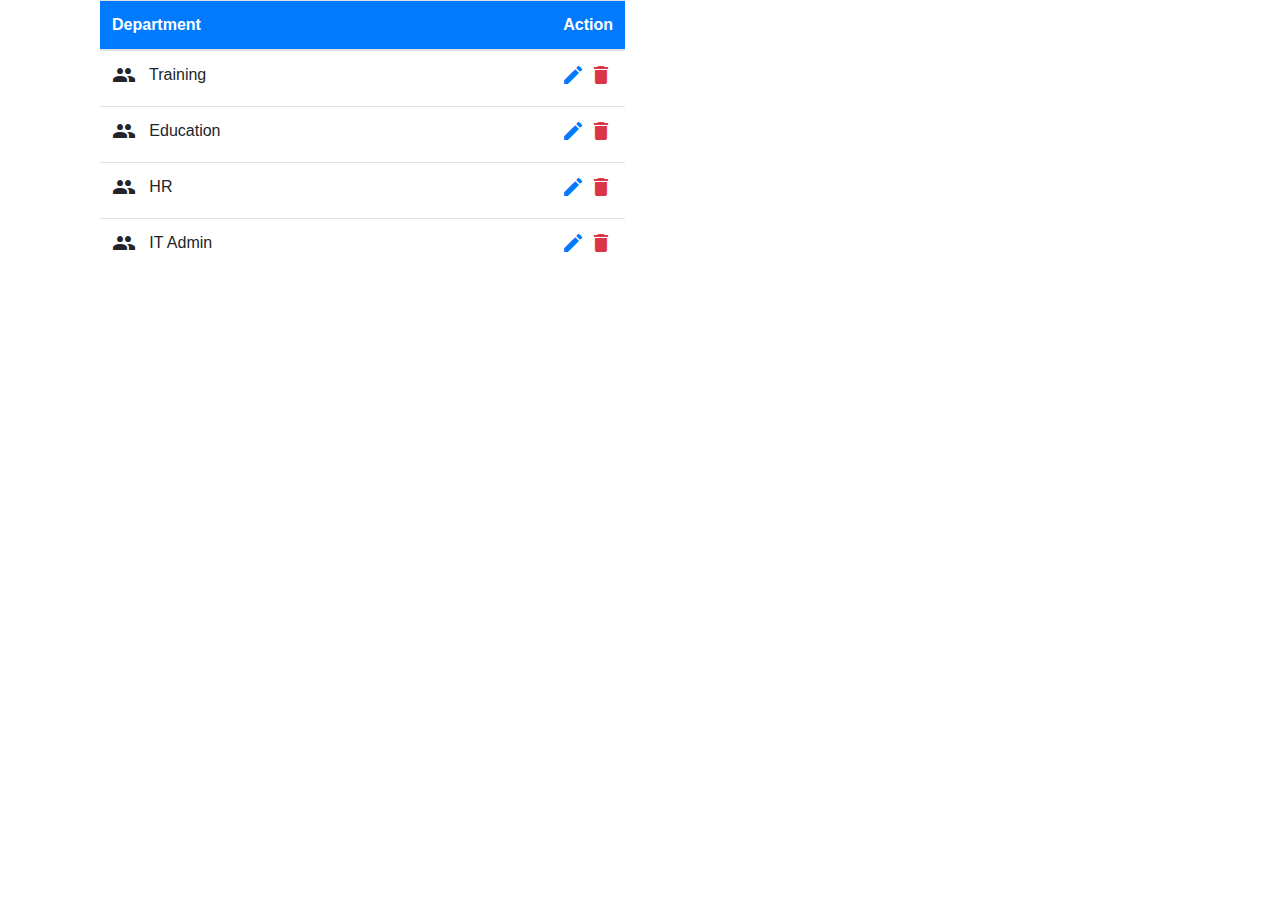
<file: cher/index.html>
<!DOCTYPE html>
<html lang="en">
<head>
    <meta charset="UTF-8">
    <meta name="viewport" content="width=device-width, initial-scale=1.0">
    <title>Test</title>
    <link rel="stylesheet" href="https://maxcdn.bootstrapcdn.com/bootstrap/4.5.0/css/bootstrap.min.css">
    <link rel="stylesheet" href="https://fonts.googleapis.com/icon?family=Material+Icons">
</head>
<body>
    <div class="container">
        <div class="col-3"></div>
        <div class="col-6">
            <table class="table">
                <thead class="bg-primary text-white">
                    <tr>
                        <th>Department</th>
                        <th class="text-right">Action</th>
                    </tr>
                </thead>
                <tbody>
                    <tr>
                        <td><i class="material-icons float-left">people</i> &nbsp;&nbsp; Training </td>
                        <td class="text-right">
                            <a href="" data-toggle="tooltip" title="Update Department!" data-placement="left"><i class="material-icons ">edit</i></a>
                            <a href="" data-toggle="tooltip" title="Delete Department!" data-placement="right"><i class="material-icons text-danger">delete</i></a>
                        </td>
                    </tr>
                    <tr>
                        <td><i class="material-icons float-left">people</i> &nbsp;&nbsp; Education </td>
                        <td class="text-right">
                            <a href="" data-toggle="tooltip" title="Update Department!" data-placement="left"><i class="material-icons ">edit</i></a>
                            <a href="" data-toggle="tooltip" title="Delete Department!" data-placement="right"><i class="material-icons text-danger" >delete</i></a>
                        </td>
                    </tr>
                    <tr>
                        <td><i class="material-icons float-left">people</i> &nbsp;&nbsp; HR  </td>
                        <td class="text-right">
                            <a href="" data-toggle="tooltip" title="Update Department!" data-placement="left"><i class="material-icons ">edit</i></a>
                            <a href="" data-toggle="tooltip" title="Delete Department!" data-placement="right"><i class="material-icons text-danger">delete</i></a>
                        </td>
                    </tr>
                    <tr>
                        <td><i class="material-icons float-left">people</i> &nbsp;&nbsp; IT Admin </td>
                        <td class="text-right">
                            <a href="" data-toggle="tooltip" title="Update Department!" data-placement="left"><i class="material-icons ">edit</i></a>
                            <a href="" data-toggle="tooltip" title="Delete Department!" data-placement="right"><i class="material-icons text-danger">delete</i></a>
                        </td>
                    </tr>
                </tbody>
            </table>

        </div>
        <div class="col-3"></div>
    </div>
</body>
</html>
<!-- jQuery library -->
<script src="https://ajax.googleapis.com/ajax/libs/jquery/3.5.1/jquery.min.js"></script>

<!-- Popper JS -->
<script src="https://cdnjs.cloudflare.com/ajax/libs/popper.js/1.16.0/umd/popper.min.js"></script>

<!-- Latest compiled JavaScript -->
<script src="https://maxcdn.bootstrapcdn.com/bootstrap/4.5.0/js/bootstrap.min.js"></script>
<script>
    $(document).ready(function(){
      $('[data-toggle="tooltip"]').tooltip();
    });
    </script>
</file>
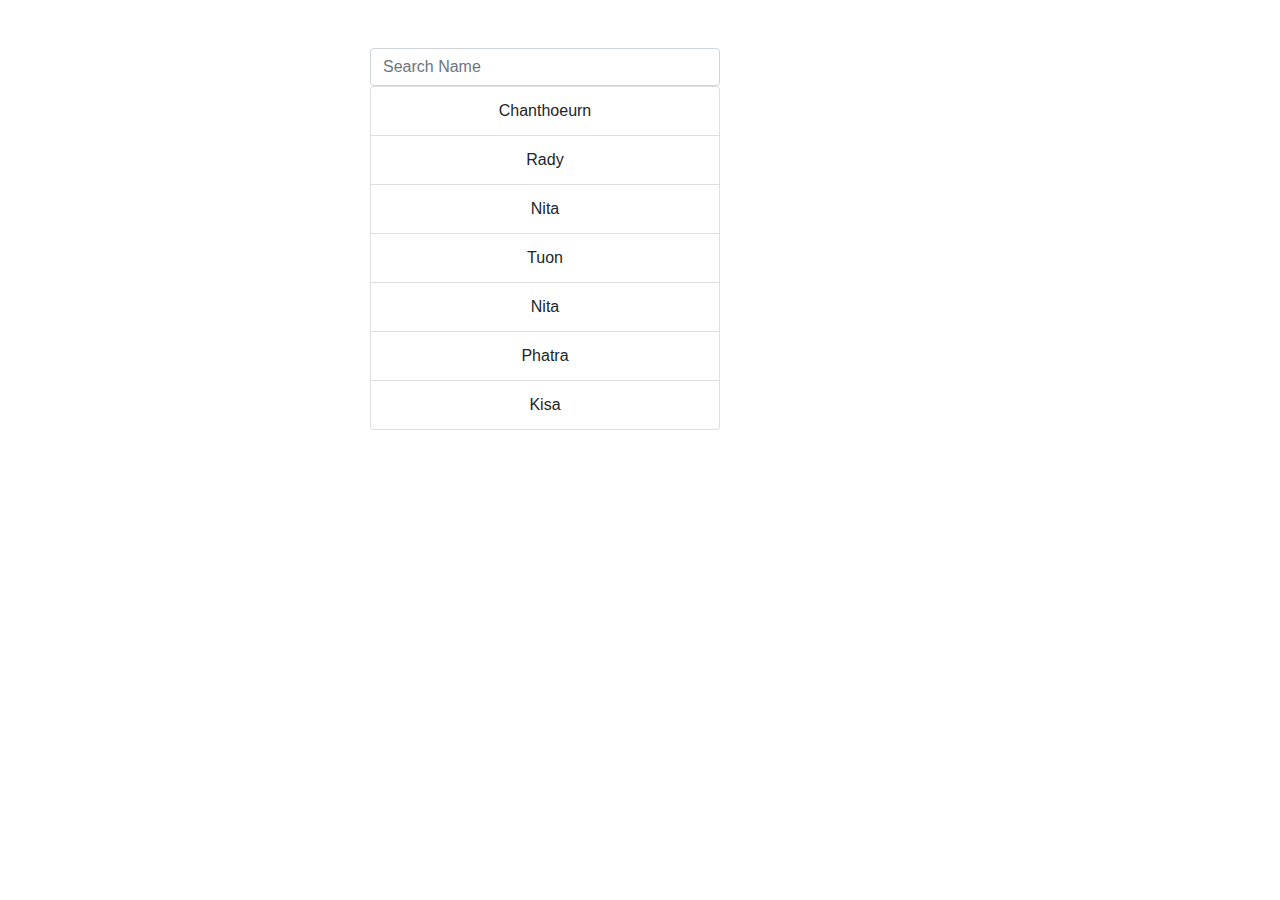
<file: other_project/myProject3-master/index.html>
<!DOCTYPE html>
<html lang="en">
<head>
    <meta charset="UTF-8">
    <meta name="viewport" content="width=device-width, initial-scale=1.0">
    <title>Document</title>
    <link rel="stylesheet" href="css/bootstrap.min.css">
    <link rel="stylesheet" href="css/style.css">
</head>
<body>
    <div class="container mt-5">
        <div class="row">
        <div class="col-3">
        </div>
        <div class="col-4">
           <form action="#">
            <input type="text" id="search" placeholder="Search Name" class="form-control">
           </form>
            <ul class="text-center list-group">
                <li class="list-group-item">Chanthoeurn</li>
                <li class="list-group-item">Rady</li>
                <li class="list-group-item">Nita</li>
                <li class="list-group-item"> Tuon</li>
                <li class="list-group-item">Nita</li>
                <li class="list-group-item">Phatra</li>
                <li class="list-group-item">Kisa</li>
            </ul>
        </div>
        <div class="col-3"></div>
    </div>
    
    <script src="js/index.js"></script>
</body>
</html>
</file>
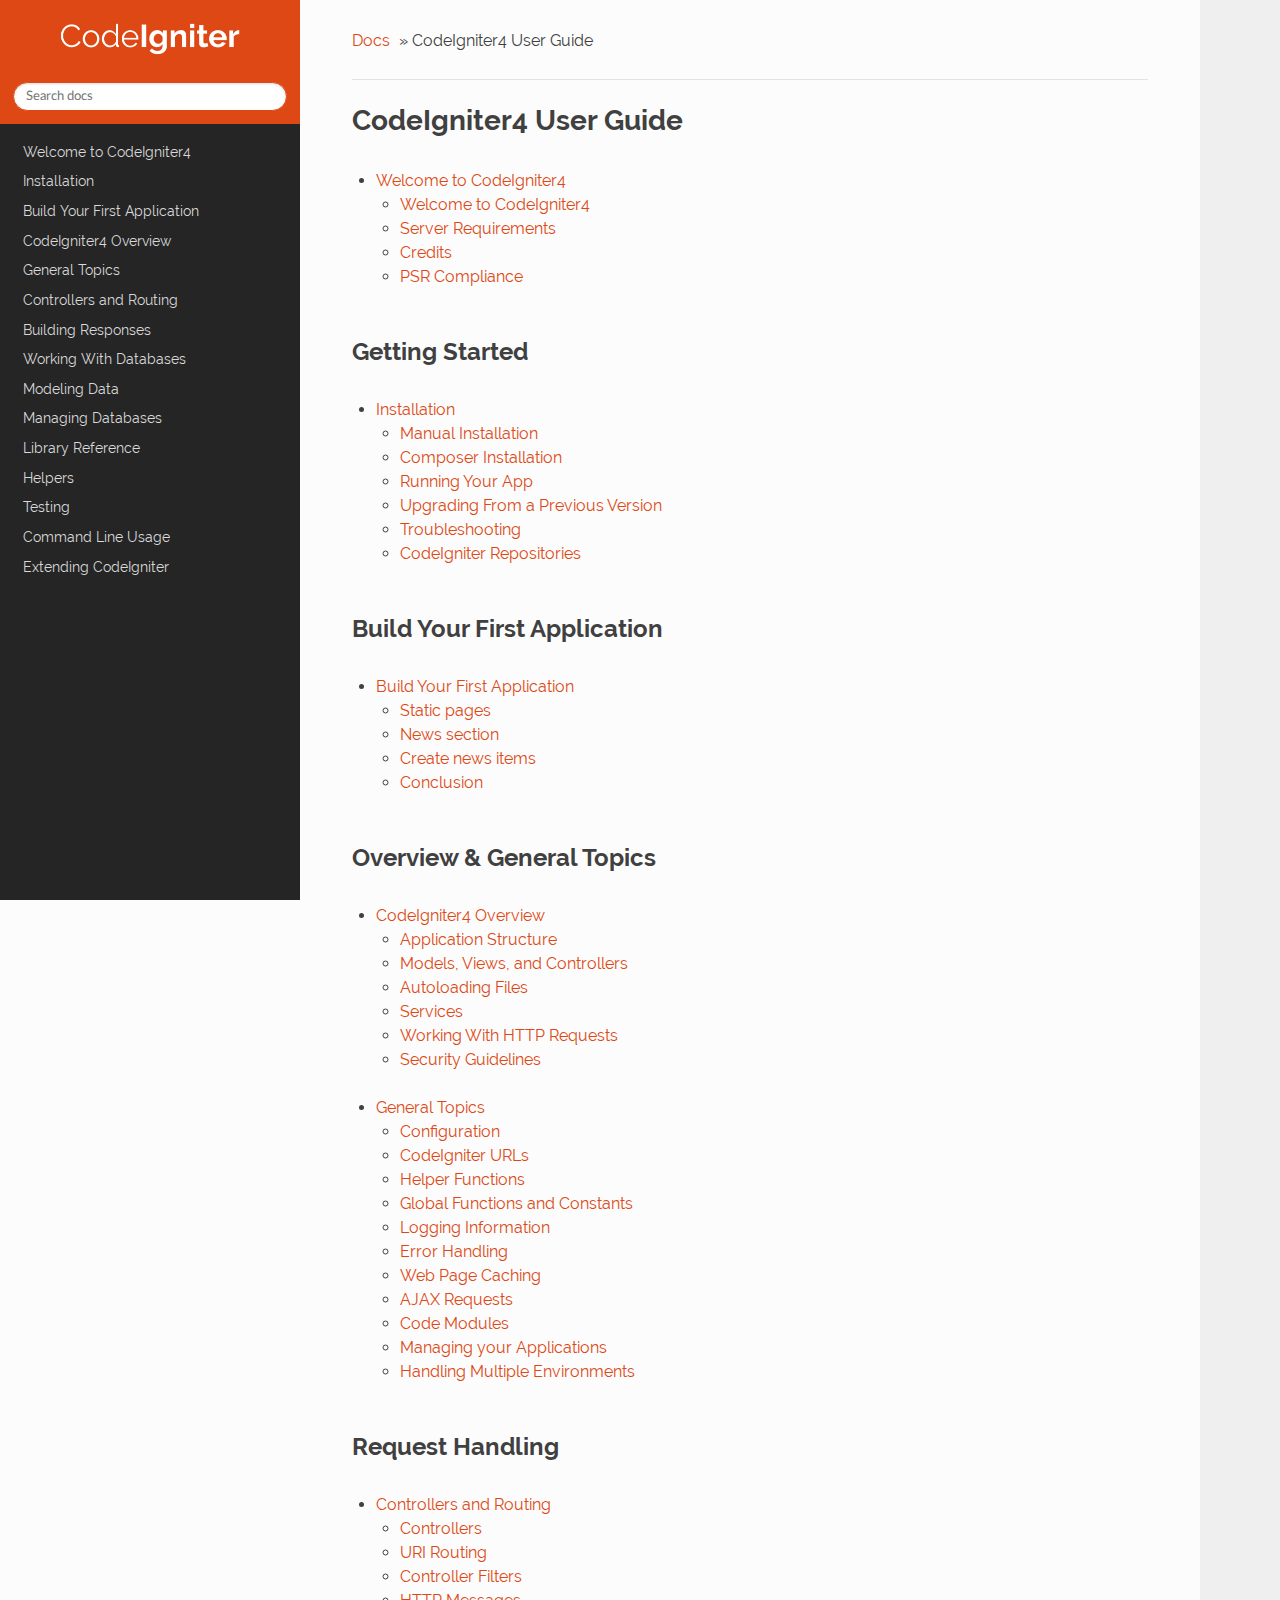
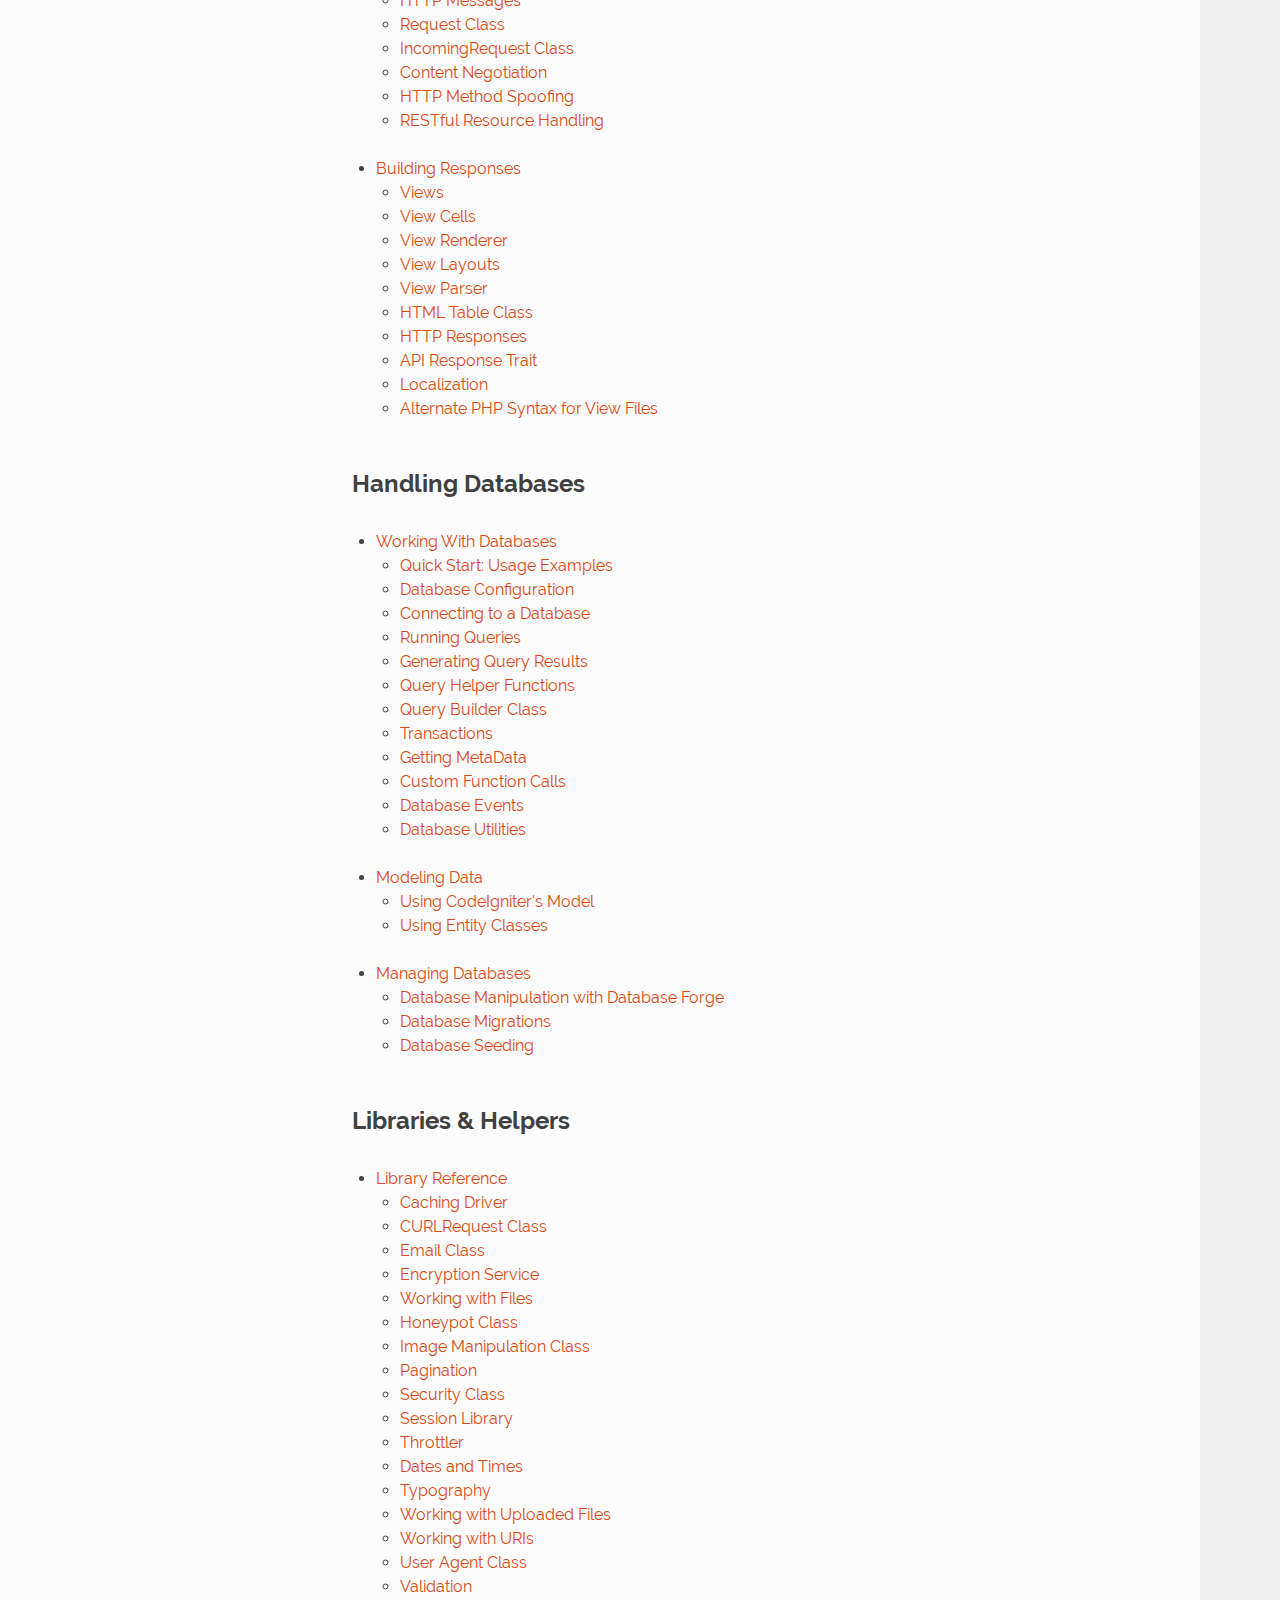
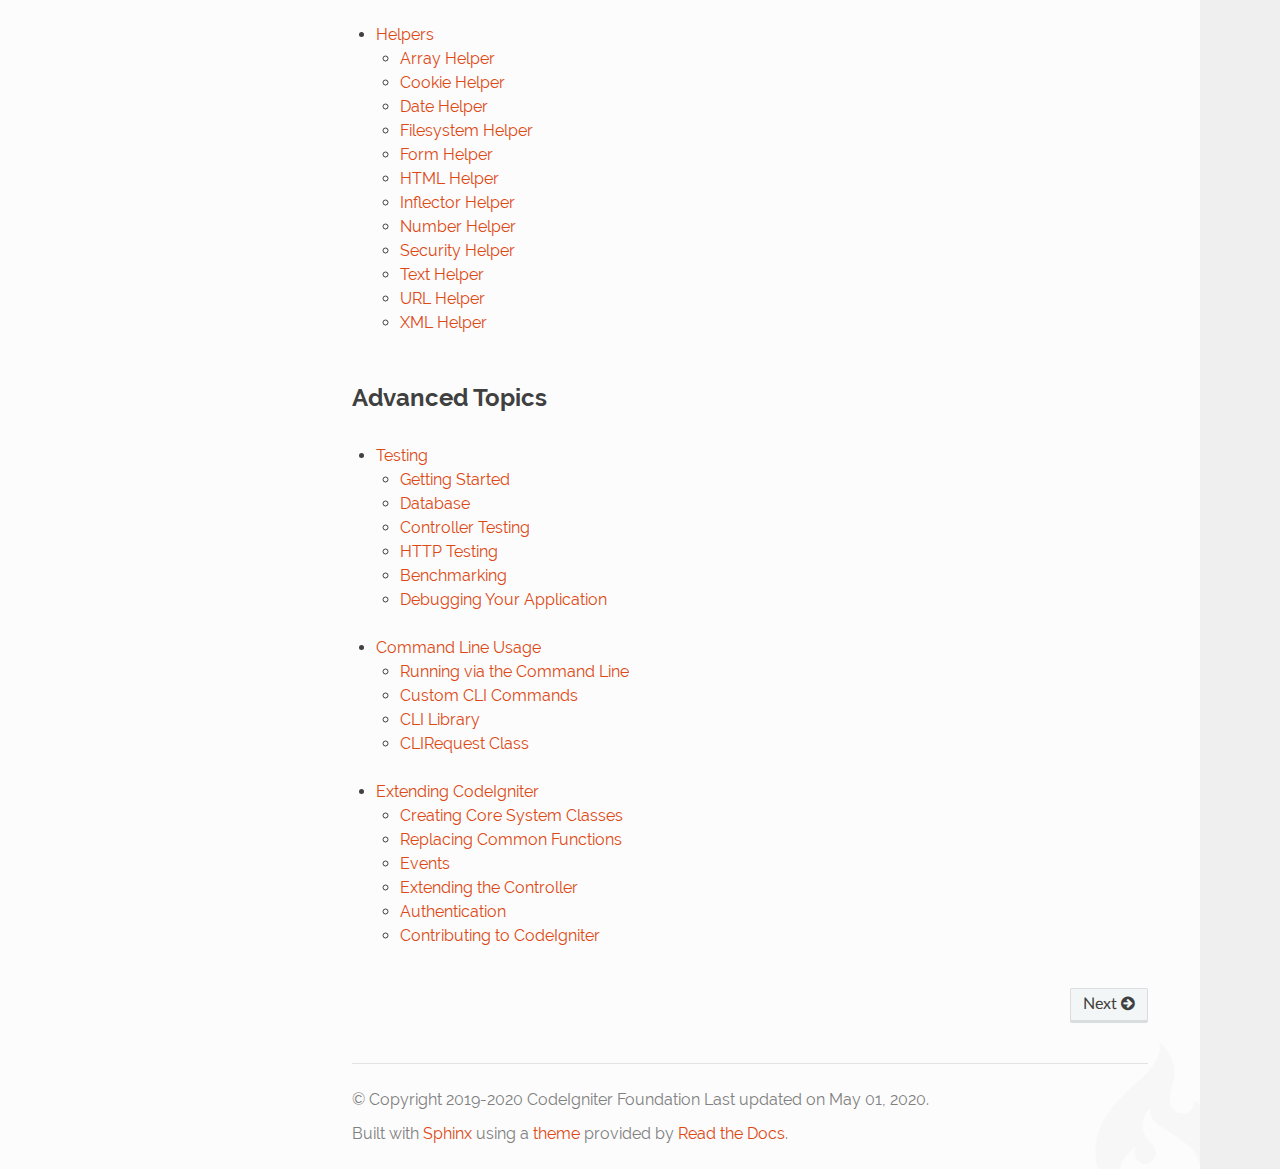
<file: document/userguide-4.0.3/docs/index.html>
<!DOCTYPE html>
<!--[if IE 8]><html class="no-js lt-ie9" lang="en" > <![endif]-->
<!--[if gt IE 8]><!--> <html class="no-js" lang="en" > <!--<![endif]-->
<head>
  <meta charset="utf-8">
  
  <meta name="viewport" content="width=device-width, initial-scale=1.0">
  
  <title>CodeIgniter4 User Guide &mdash; CodeIgniter 4.0.3 documentation</title>
  

  
  
    <link rel="shortcut icon" href="_static/favicon.ico"/>
  
  
  

  
  <link rel="stylesheet" href="_static/css/citheme.css" type="text/css" />
  <link rel="stylesheet" href="_static/pygments.css" type="text/css" />

  
  <script type="text/javascript" src="_static/js/modernizr.min.js"></script>
  
    
      <script type="text/javascript" id="documentation_options" data-url_root="./" src="_static/documentation_options.js"></script>
        <script type="text/javascript" src="_static/jquery.js"></script>
        <script type="text/javascript" src="_static/underscore.js"></script>
        <script type="text/javascript" src="_static/doctools.js"></script>
        <script type="text/javascript" src="_static/language_data.js"></script>
        <script type="text/javascript" src="_static/js/citheme.js"></script>
        <script type="text/javascript" src="_static/js/carbon.js"></script>
    
    <script type="text/javascript" src="_static/js/theme.js"></script>

    
    <link rel="index" title="Index" href="genindex.html" />
    <link rel="search" title="Search" href="search.html" />
    <link rel="next" title="Welcome to CodeIgniter4" href="intro/index.html" /> 
</head>

<body class="wy-body-for-nav">

   
  <div class="wy-grid-for-nav">
    
    <nav data-toggle="wy-nav-shift" class="wy-nav-side">
      <div class="wy-side-scroll">
        <div class="wy-side-nav-search"  style="background: #DD4814" >
          

          
            <a href="#">
          

          
            
            <img src="_static/ci-logo-text.png" class="logo" alt="Logo"/>
          
          </a>

          

          
<div role="search">
  <form id="rtd-search-form" class="wy-form" action="search.html" method="get">
    <input type="text" name="q" placeholder="Search docs" />
    <input type="hidden" name="check_keywords" value="yes" />
    <input type="hidden" name="area" value="default" />
  </form>
</div>

          
        </div>

        <div class="wy-menu wy-menu-vertical" data-spy="affix" role="navigation" aria-label="main navigation">
          
            
            
              
            
            
              <ul>
<li class="toctree-l1"><a class="reference internal" href="intro/index.html">Welcome to CodeIgniter4</a><ul>
<li class="toctree-l2"><a class="reference internal" href="intro/index.html">Welcome to CodeIgniter4</a></li>
<li class="toctree-l2"><a class="reference internal" href="intro/requirements.html">Server Requirements</a></li>
<li class="toctree-l2"><a class="reference internal" href="intro/credits.html">Credits</a></li>
<li class="toctree-l2"><a class="reference internal" href="intro/psr.html">PSR Compliance</a></li>
</ul>
</li>
</ul>
<ul>
<li class="toctree-l1"><a class="reference internal" href="installation/index.html">Installation</a><ul>
<li class="toctree-l2"><a class="reference internal" href="installation/installing_manual.html">Manual Installation</a></li>
<li class="toctree-l2"><a class="reference internal" href="installation/installing_composer.html">Composer Installation</a></li>
<li class="toctree-l2"><a class="reference internal" href="installation/running.html">Running Your App</a></li>
<li class="toctree-l2"><a class="reference internal" href="installation/upgrading.html">Upgrading From a Previous Version</a></li>
<li class="toctree-l2"><a class="reference internal" href="installation/troubleshooting.html">Troubleshooting</a></li>
<li class="toctree-l2"><a class="reference internal" href="installation/repositories.html">CodeIgniter Repositories</a></li>
</ul>
</li>
</ul>
<ul>
<li class="toctree-l1"><a class="reference internal" href="tutorial/index.html">Build Your First Application</a><ul>
<li class="toctree-l2"><a class="reference internal" href="tutorial/static_pages.html">Static pages</a></li>
<li class="toctree-l2"><a class="reference internal" href="tutorial/news_section.html">News section</a></li>
<li class="toctree-l2"><a class="reference internal" href="tutorial/create_news_items.html">Create news items</a></li>
<li class="toctree-l2"><a class="reference internal" href="tutorial/conclusion.html">Conclusion</a></li>
</ul>
</li>
</ul>
<ul>
<li class="toctree-l1"><a class="reference internal" href="concepts/index.html">CodeIgniter4 Overview</a><ul>
<li class="toctree-l2"><a class="reference internal" href="concepts/structure.html">Application Structure</a></li>
<li class="toctree-l2"><a class="reference internal" href="concepts/mvc.html">Models, Views, and Controllers</a></li>
<li class="toctree-l2"><a class="reference internal" href="concepts/autoloader.html">Autoloading Files</a></li>
<li class="toctree-l2"><a class="reference internal" href="concepts/services.html">Services</a></li>
<li class="toctree-l2"><a class="reference internal" href="concepts/http.html">Working With HTTP Requests</a></li>
<li class="toctree-l2"><a class="reference internal" href="concepts/security.html">Security Guidelines</a></li>
</ul>
</li>
</ul>
<ul>
<li class="toctree-l1"><a class="reference internal" href="general/index.html">General Topics</a><ul>
<li class="toctree-l2"><a class="reference internal" href="general/configuration.html">Configuration</a></li>
<li class="toctree-l2"><a class="reference internal" href="general/urls.html">CodeIgniter URLs</a></li>
<li class="toctree-l2"><a class="reference internal" href="general/helpers.html">Helper Functions</a></li>
<li class="toctree-l2"><a class="reference internal" href="general/common_functions.html">Global Functions and Constants</a></li>
<li class="toctree-l2"><a class="reference internal" href="general/logging.html">Logging Information</a></li>
<li class="toctree-l2"><a class="reference internal" href="general/errors.html">Error Handling</a></li>
<li class="toctree-l2"><a class="reference internal" href="general/caching.html">Web Page Caching</a></li>
<li class="toctree-l2"><a class="reference internal" href="general/ajax.html">AJAX Requests</a></li>
<li class="toctree-l2"><a class="reference internal" href="general/modules.html">Code Modules</a></li>
<li class="toctree-l2"><a class="reference internal" href="general/managing_apps.html">Managing your Applications</a></li>
<li class="toctree-l2"><a class="reference internal" href="general/environments.html">Handling Multiple Environments</a></li>
</ul>
</li>
</ul>
<ul>
<li class="toctree-l1"><a class="reference internal" href="incoming/index.html">Controllers and Routing</a><ul>
<li class="toctree-l2"><a class="reference internal" href="incoming/controllers.html">Controllers</a></li>
<li class="toctree-l2"><a class="reference internal" href="incoming/routing.html">URI Routing</a></li>
<li class="toctree-l2"><a class="reference internal" href="incoming/filters.html">Controller Filters</a></li>
<li class="toctree-l2"><a class="reference internal" href="incoming/message.html">HTTP Messages</a></li>
<li class="toctree-l2"><a class="reference internal" href="incoming/request.html">Request Class</a></li>
<li class="toctree-l2"><a class="reference internal" href="incoming/incomingrequest.html">IncomingRequest Class</a></li>
<li class="toctree-l2"><a class="reference internal" href="incoming/content_negotiation.html">Content Negotiation</a></li>
<li class="toctree-l2"><a class="reference internal" href="incoming/methodspoofing.html">HTTP Method Spoofing</a></li>
<li class="toctree-l2"><a class="reference internal" href="incoming/restful.html">RESTful Resource Handling</a></li>
</ul>
</li>
</ul>
<ul>
<li class="toctree-l1"><a class="reference internal" href="outgoing/index.html">Building Responses</a><ul>
<li class="toctree-l2"><a class="reference internal" href="outgoing/views.html">Views</a></li>
<li class="toctree-l2"><a class="reference internal" href="outgoing/view_cells.html">View Cells</a></li>
<li class="toctree-l2"><a class="reference internal" href="outgoing/view_renderer.html">View Renderer</a></li>
<li class="toctree-l2"><a class="reference internal" href="outgoing/view_layouts.html">View Layouts</a></li>
<li class="toctree-l2"><a class="reference internal" href="outgoing/view_parser.html">View Parser</a></li>
<li class="toctree-l2"><a class="reference internal" href="outgoing/table.html">HTML Table Class</a></li>
<li class="toctree-l2"><a class="reference internal" href="outgoing/response.html">HTTP Responses</a></li>
<li class="toctree-l2"><a class="reference internal" href="outgoing/api_responses.html">API Response Trait</a></li>
<li class="toctree-l2"><a class="reference internal" href="outgoing/localization.html">Localization</a></li>
<li class="toctree-l2"><a class="reference internal" href="outgoing/alternative_php.html">Alternate PHP Syntax for View Files</a></li>
</ul>
</li>
</ul>
<ul>
<li class="toctree-l1"><a class="reference internal" href="database/index.html">Working With Databases</a><ul>
<li class="toctree-l2"><a class="reference internal" href="database/examples.html">Quick Start: Usage Examples</a></li>
<li class="toctree-l2"><a class="reference internal" href="database/configuration.html">Database Configuration</a></li>
<li class="toctree-l2"><a class="reference internal" href="database/connecting.html">Connecting to a Database</a></li>
<li class="toctree-l2"><a class="reference internal" href="database/queries.html">Running Queries</a></li>
<li class="toctree-l2"><a class="reference internal" href="database/results.html">Generating Query Results</a></li>
<li class="toctree-l2"><a class="reference internal" href="database/helpers.html">Query Helper Functions</a></li>
<li class="toctree-l2"><a class="reference internal" href="database/query_builder.html">Query Builder Class</a></li>
<li class="toctree-l2"><a class="reference internal" href="database/transactions.html">Transactions</a></li>
<li class="toctree-l2"><a class="reference internal" href="database/metadata.html">Getting MetaData</a></li>
<li class="toctree-l2"><a class="reference internal" href="database/call_function.html">Custom Function Calls</a></li>
<li class="toctree-l2"><a class="reference internal" href="database/events.html">Database Events</a></li>
<li class="toctree-l2"><a class="reference internal" href="database/utilities.html">Database Utilities</a></li>
</ul>
</li>
</ul>
<ul>
<li class="toctree-l1"><a class="reference internal" href="models/index.html">Modeling Data</a><ul>
<li class="toctree-l2"><a class="reference internal" href="models/model.html">Using CodeIgniter's Model</a></li>
<li class="toctree-l2"><a class="reference internal" href="models/entities.html">Using Entity Classes</a></li>
</ul>
</li>
</ul>
<ul>
<li class="toctree-l1"><a class="reference internal" href="dbmgmt/index.html">Managing Databases</a><ul>
<li class="toctree-l2"><a class="reference internal" href="dbmgmt/forge.html">Database Manipulation with Database Forge</a></li>
<li class="toctree-l2"><a class="reference internal" href="dbmgmt/migration.html">Database Migrations</a></li>
<li class="toctree-l2"><a class="reference internal" href="dbmgmt/seeds.html">Database Seeding</a></li>
</ul>
</li>
</ul>
<ul>
<li class="toctree-l1"><a class="reference internal" href="libraries/index.html">Library Reference</a><ul>
<li class="toctree-l2"><a class="reference internal" href="libraries/caching.html">Caching Driver</a></li>
<li class="toctree-l2"><a class="reference internal" href="libraries/curlrequest.html">CURLRequest Class</a></li>
<li class="toctree-l2"><a class="reference internal" href="libraries/email.html">Email Class</a></li>
<li class="toctree-l2"><a class="reference internal" href="libraries/encryption.html">Encryption Service</a></li>
<li class="toctree-l2"><a class="reference internal" href="libraries/files.html">Working with Files</a></li>
<li class="toctree-l2"><a class="reference internal" href="libraries/honeypot.html">Honeypot Class</a></li>
<li class="toctree-l2"><a class="reference internal" href="libraries/images.html">Image Manipulation Class</a></li>
<li class="toctree-l2"><a class="reference internal" href="libraries/pagination.html">Pagination</a></li>
<li class="toctree-l2"><a class="reference internal" href="libraries/security.html">Security Class</a></li>
<li class="toctree-l2"><a class="reference internal" href="libraries/sessions.html">Session Library</a></li>
<li class="toctree-l2"><a class="reference internal" href="libraries/throttler.html">Throttler</a></li>
<li class="toctree-l2"><a class="reference internal" href="libraries/time.html">Dates and Times</a></li>
<li class="toctree-l2"><a class="reference internal" href="libraries/typography.html">Typography</a></li>
<li class="toctree-l2"><a class="reference internal" href="libraries/uploaded_files.html">Working with Uploaded Files</a></li>
<li class="toctree-l2"><a class="reference internal" href="libraries/uri.html">Working with URIs</a></li>
<li class="toctree-l2"><a class="reference internal" href="libraries/user_agent.html">User Agent Class</a></li>
<li class="toctree-l2"><a class="reference internal" href="libraries/validation.html">Validation</a></li>
</ul>
</li>
</ul>
<ul>
<li class="toctree-l1"><a class="reference internal" href="helpers/index.html">Helpers</a><ul>
<li class="toctree-l2"><a class="reference internal" href="helpers/array_helper.html">Array Helper</a></li>
<li class="toctree-l2"><a class="reference internal" href="helpers/cookie_helper.html">Cookie Helper</a></li>
<li class="toctree-l2"><a class="reference internal" href="helpers/date_helper.html">Date Helper</a></li>
<li class="toctree-l2"><a class="reference internal" href="helpers/filesystem_helper.html">Filesystem Helper</a></li>
<li class="toctree-l2"><a class="reference internal" href="helpers/form_helper.html">Form Helper</a></li>
<li class="toctree-l2"><a class="reference internal" href="helpers/html_helper.html">HTML Helper</a></li>
<li class="toctree-l2"><a class="reference internal" href="helpers/inflector_helper.html">Inflector Helper</a></li>
<li class="toctree-l2"><a class="reference internal" href="helpers/number_helper.html">Number Helper</a></li>
<li class="toctree-l2"><a class="reference internal" href="helpers/security_helper.html">Security Helper</a></li>
<li class="toctree-l2"><a class="reference internal" href="helpers/text_helper.html">Text Helper</a></li>
<li class="toctree-l2"><a class="reference internal" href="helpers/url_helper.html">URL Helper</a></li>
<li class="toctree-l2"><a class="reference internal" href="helpers/xml_helper.html">XML Helper</a></li>
</ul>
</li>
</ul>
<ul>
<li class="toctree-l1"><a class="reference internal" href="testing/index.html">Testing</a><ul>
<li class="toctree-l2"><a class="reference internal" href="testing/overview.html">Getting Started</a></li>
<li class="toctree-l2"><a class="reference internal" href="testing/database.html">Database</a></li>
<li class="toctree-l2"><a class="reference internal" href="testing/controllers.html">Controller Testing</a></li>
<li class="toctree-l2"><a class="reference internal" href="testing/feature.html">HTTP Testing</a></li>
<li class="toctree-l2"><a class="reference internal" href="testing/benchmark.html">Benchmarking</a></li>
<li class="toctree-l2"><a class="reference internal" href="testing/debugging.html">Debugging Your Application</a></li>
</ul>
</li>
</ul>
<ul>
<li class="toctree-l1"><a class="reference internal" href="cli/index.html">Command Line Usage</a><ul>
<li class="toctree-l2"><a class="reference internal" href="cli/cli.html">Running via the Command Line</a></li>
<li class="toctree-l2"><a class="reference internal" href="cli/cli_commands.html">Custom CLI Commands</a></li>
<li class="toctree-l2"><a class="reference internal" href="cli/cli_library.html">CLI Library</a></li>
<li class="toctree-l2"><a class="reference internal" href="cli/cli_request.html">CLIRequest Class</a></li>
</ul>
</li>
</ul>
<ul>
<li class="toctree-l1"><a class="reference internal" href="extending/index.html">Extending CodeIgniter</a><ul>
<li class="toctree-l2"><a class="reference internal" href="extending/core_classes.html">Creating Core System Classes</a></li>
<li class="toctree-l2"><a class="reference internal" href="extending/common.html">Replacing Common Functions</a></li>
<li class="toctree-l2"><a class="reference internal" href="extending/events.html">Events</a></li>
<li class="toctree-l2"><a class="reference internal" href="extending/basecontroller.html">Extending the Controller</a></li>
<li class="toctree-l2"><a class="reference internal" href="extending/authentication.html">Authentication</a></li>
<li class="toctree-l2"><a class="reference internal" href="extending/contributing.html">Contributing to CodeIgniter</a></li>
</ul>
</li>
</ul>

            
          
        </div>
      </div>
    </nav>

    <section data-toggle="wy-nav-shift" class="wy-nav-content-wrap">

      
      <nav class="wy-nav-top" aria-label="top navigation">
        
          <i data-toggle="wy-nav-top" class="fa fa-bars"></i>
          <a href="#">CodeIgniter</a>
        
      </nav>


      <div class="wy-nav-content">
        
        <div class="rst-content">
        
          















<div role="navigation" aria-label="breadcrumbs navigation">

  <ul class="wy-breadcrumbs">
    
      <li><a href="#">Docs</a> &raquo;</li>
        
      <li>CodeIgniter4 User Guide</li>
    
    
      <li class="wy-breadcrumbs-aside">
        
            
        
      </li>
    
  </ul>

  
  <hr/>
</div>
          <div role="main" class="document" itemscope="itemscope" itemtype="http://schema.org/Article">
           <div itemprop="articleBody">
            
  <div class="section" id="codeigniter4-user-guide">
<h1>CodeIgniter4 User Guide<a class="headerlink" href="#codeigniter4-user-guide" title="Permalink to this headline">¶</a></h1>
<div class="toctree-wrapper compound">
<ul>
<li class="toctree-l1"><a class="reference internal" href="intro/index.html">Welcome to CodeIgniter4</a><ul>
<li class="toctree-l2"><a class="reference internal" href="intro/index.html">Welcome to CodeIgniter4</a></li>
<li class="toctree-l2"><a class="reference internal" href="intro/requirements.html">Server Requirements</a></li>
<li class="toctree-l2"><a class="reference internal" href="intro/credits.html">Credits</a></li>
<li class="toctree-l2"><a class="reference internal" href="intro/psr.html">PSR Compliance</a></li>
</ul>
</li>
</ul>
</div>
<div class="section" id="getting-started">
<h2>Getting Started<a class="headerlink" href="#getting-started" title="Permalink to this headline">¶</a></h2>
<div class="toctree-wrapper compound">
<ul>
<li class="toctree-l1"><a class="reference internal" href="installation/index.html">Installation</a><ul>
<li class="toctree-l2"><a class="reference internal" href="installation/installing_manual.html">Manual Installation</a></li>
<li class="toctree-l2"><a class="reference internal" href="installation/installing_composer.html">Composer Installation</a></li>
<li class="toctree-l2"><a class="reference internal" href="installation/running.html">Running Your App</a></li>
<li class="toctree-l2"><a class="reference internal" href="installation/upgrading.html">Upgrading From a Previous Version</a></li>
<li class="toctree-l2"><a class="reference internal" href="installation/troubleshooting.html">Troubleshooting</a></li>
<li class="toctree-l2"><a class="reference internal" href="installation/repositories.html">CodeIgniter Repositories</a></li>
</ul>
</li>
</ul>
</div>
</div>
<div class="section" id="build-your-first-application">
<h2>Build Your First Application<a class="headerlink" href="#build-your-first-application" title="Permalink to this headline">¶</a></h2>
<div class="toctree-wrapper compound">
<ul>
<li class="toctree-l1"><a class="reference internal" href="tutorial/index.html">Build Your First Application</a><ul>
<li class="toctree-l2"><a class="reference internal" href="tutorial/static_pages.html">Static pages</a></li>
<li class="toctree-l2"><a class="reference internal" href="tutorial/news_section.html">News section</a></li>
<li class="toctree-l2"><a class="reference internal" href="tutorial/create_news_items.html">Create news items</a></li>
<li class="toctree-l2"><a class="reference internal" href="tutorial/conclusion.html">Conclusion</a></li>
</ul>
</li>
</ul>
</div>
</div>
<div class="section" id="overview-general-topics">
<h2>Overview &amp; General Topics<a class="headerlink" href="#overview-general-topics" title="Permalink to this headline">¶</a></h2>
<div class="toctree-wrapper compound">
<ul>
<li class="toctree-l1"><a class="reference internal" href="concepts/index.html">CodeIgniter4 Overview</a><ul>
<li class="toctree-l2"><a class="reference internal" href="concepts/structure.html">Application Structure</a></li>
<li class="toctree-l2"><a class="reference internal" href="concepts/mvc.html">Models, Views, and Controllers</a></li>
<li class="toctree-l2"><a class="reference internal" href="concepts/autoloader.html">Autoloading Files</a></li>
<li class="toctree-l2"><a class="reference internal" href="concepts/services.html">Services</a></li>
<li class="toctree-l2"><a class="reference internal" href="concepts/http.html">Working With HTTP Requests</a></li>
<li class="toctree-l2"><a class="reference internal" href="concepts/security.html">Security Guidelines</a></li>
</ul>
</li>
</ul>
</div>
<div class="toctree-wrapper compound">
<ul>
<li class="toctree-l1"><a class="reference internal" href="general/index.html">General Topics</a><ul>
<li class="toctree-l2"><a class="reference internal" href="general/configuration.html">Configuration</a></li>
<li class="toctree-l2"><a class="reference internal" href="general/urls.html">CodeIgniter URLs</a></li>
<li class="toctree-l2"><a class="reference internal" href="general/helpers.html">Helper Functions</a></li>
<li class="toctree-l2"><a class="reference internal" href="general/common_functions.html">Global Functions and Constants</a></li>
<li class="toctree-l2"><a class="reference internal" href="general/logging.html">Logging Information</a></li>
<li class="toctree-l2"><a class="reference internal" href="general/errors.html">Error Handling</a></li>
<li class="toctree-l2"><a class="reference internal" href="general/caching.html">Web Page Caching</a></li>
<li class="toctree-l2"><a class="reference internal" href="general/ajax.html">AJAX Requests</a></li>
<li class="toctree-l2"><a class="reference internal" href="general/modules.html">Code Modules</a></li>
<li class="toctree-l2"><a class="reference internal" href="general/managing_apps.html">Managing your Applications</a></li>
<li class="toctree-l2"><a class="reference internal" href="general/environments.html">Handling Multiple Environments</a></li>
</ul>
</li>
</ul>
</div>
</div>
<div class="section" id="request-handling">
<h2>Request Handling<a class="headerlink" href="#request-handling" title="Permalink to this headline">¶</a></h2>
<div class="toctree-wrapper compound">
<ul>
<li class="toctree-l1"><a class="reference internal" href="incoming/index.html">Controllers and Routing</a><ul>
<li class="toctree-l2"><a class="reference internal" href="incoming/controllers.html">Controllers</a></li>
<li class="toctree-l2"><a class="reference internal" href="incoming/routing.html">URI Routing</a></li>
<li class="toctree-l2"><a class="reference internal" href="incoming/filters.html">Controller Filters</a></li>
<li class="toctree-l2"><a class="reference internal" href="incoming/message.html">HTTP Messages</a></li>
<li class="toctree-l2"><a class="reference internal" href="incoming/request.html">Request Class</a></li>
<li class="toctree-l2"><a class="reference internal" href="incoming/incomingrequest.html">IncomingRequest Class</a></li>
<li class="toctree-l2"><a class="reference internal" href="incoming/content_negotiation.html">Content Negotiation</a></li>
<li class="toctree-l2"><a class="reference internal" href="incoming/methodspoofing.html">HTTP Method Spoofing</a></li>
<li class="toctree-l2"><a class="reference internal" href="incoming/restful.html">RESTful Resource Handling</a></li>
</ul>
</li>
</ul>
</div>
<div class="toctree-wrapper compound">
<ul>
<li class="toctree-l1"><a class="reference internal" href="outgoing/index.html">Building Responses</a><ul>
<li class="toctree-l2"><a class="reference internal" href="outgoing/views.html">Views</a></li>
<li class="toctree-l2"><a class="reference internal" href="outgoing/view_cells.html">View Cells</a></li>
<li class="toctree-l2"><a class="reference internal" href="outgoing/view_renderer.html">View Renderer</a></li>
<li class="toctree-l2"><a class="reference internal" href="outgoing/view_layouts.html">View Layouts</a></li>
<li class="toctree-l2"><a class="reference internal" href="outgoing/view_parser.html">View Parser</a></li>
<li class="toctree-l2"><a class="reference internal" href="outgoing/table.html">HTML Table Class</a></li>
<li class="toctree-l2"><a class="reference internal" href="outgoing/response.html">HTTP Responses</a></li>
<li class="toctree-l2"><a class="reference internal" href="outgoing/api_responses.html">API Response Trait</a></li>
<li class="toctree-l2"><a class="reference internal" href="outgoing/localization.html">Localization</a></li>
<li class="toctree-l2"><a class="reference internal" href="outgoing/alternative_php.html">Alternate PHP Syntax for View Files</a></li>
</ul>
</li>
</ul>
</div>
</div>
<div class="section" id="handling-databases">
<h2>Handling Databases<a class="headerlink" href="#handling-databases" title="Permalink to this headline">¶</a></h2>
<div class="toctree-wrapper compound">
<ul>
<li class="toctree-l1"><a class="reference internal" href="database/index.html">Working With Databases</a><ul>
<li class="toctree-l2"><a class="reference internal" href="database/examples.html">Quick Start: Usage Examples</a></li>
<li class="toctree-l2"><a class="reference internal" href="database/configuration.html">Database Configuration</a></li>
<li class="toctree-l2"><a class="reference internal" href="database/connecting.html">Connecting to a Database</a></li>
<li class="toctree-l2"><a class="reference internal" href="database/queries.html">Running Queries</a></li>
<li class="toctree-l2"><a class="reference internal" href="database/results.html">Generating Query Results</a></li>
<li class="toctree-l2"><a class="reference internal" href="database/helpers.html">Query Helper Functions</a></li>
<li class="toctree-l2"><a class="reference internal" href="database/query_builder.html">Query Builder Class</a></li>
<li class="toctree-l2"><a class="reference internal" href="database/transactions.html">Transactions</a></li>
<li class="toctree-l2"><a class="reference internal" href="database/metadata.html">Getting MetaData</a></li>
<li class="toctree-l2"><a class="reference internal" href="database/call_function.html">Custom Function Calls</a></li>
<li class="toctree-l2"><a class="reference internal" href="database/events.html">Database Events</a></li>
<li class="toctree-l2"><a class="reference internal" href="database/utilities.html">Database Utilities</a></li>
</ul>
</li>
</ul>
</div>
<div class="toctree-wrapper compound">
<ul>
<li class="toctree-l1"><a class="reference internal" href="models/index.html">Modeling Data</a><ul>
<li class="toctree-l2"><a class="reference internal" href="models/model.html">Using CodeIgniter's Model</a></li>
<li class="toctree-l2"><a class="reference internal" href="models/entities.html">Using Entity Classes</a></li>
</ul>
</li>
</ul>
</div>
<div class="toctree-wrapper compound">
<ul>
<li class="toctree-l1"><a class="reference internal" href="dbmgmt/index.html">Managing Databases</a><ul>
<li class="toctree-l2"><a class="reference internal" href="dbmgmt/forge.html">Database Manipulation with Database Forge</a></li>
<li class="toctree-l2"><a class="reference internal" href="dbmgmt/migration.html">Database Migrations</a></li>
<li class="toctree-l2"><a class="reference internal" href="dbmgmt/seeds.html">Database Seeding</a></li>
</ul>
</li>
</ul>
</div>
</div>
<div class="section" id="libraries-helpers">
<h2>Libraries &amp; Helpers<a class="headerlink" href="#libraries-helpers" title="Permalink to this headline">¶</a></h2>
<div class="toctree-wrapper compound">
<ul>
<li class="toctree-l1"><a class="reference internal" href="libraries/index.html">Library Reference</a><ul>
<li class="toctree-l2"><a class="reference internal" href="libraries/caching.html">Caching Driver</a></li>
<li class="toctree-l2"><a class="reference internal" href="libraries/curlrequest.html">CURLRequest Class</a></li>
<li class="toctree-l2"><a class="reference internal" href="libraries/email.html">Email Class</a></li>
<li class="toctree-l2"><a class="reference internal" href="libraries/encryption.html">Encryption Service</a></li>
<li class="toctree-l2"><a class="reference internal" href="libraries/files.html">Working with Files</a></li>
<li class="toctree-l2"><a class="reference internal" href="libraries/honeypot.html">Honeypot Class</a></li>
<li class="toctree-l2"><a class="reference internal" href="libraries/images.html">Image Manipulation Class</a></li>
<li class="toctree-l2"><a class="reference internal" href="libraries/pagination.html">Pagination</a></li>
<li class="toctree-l2"><a class="reference internal" href="libraries/security.html">Security Class</a></li>
<li class="toctree-l2"><a class="reference internal" href="libraries/sessions.html">Session Library</a></li>
<li class="toctree-l2"><a class="reference internal" href="libraries/throttler.html">Throttler</a></li>
<li class="toctree-l2"><a class="reference internal" href="libraries/time.html">Dates and Times</a></li>
<li class="toctree-l2"><a class="reference internal" href="libraries/typography.html">Typography</a></li>
<li class="toctree-l2"><a class="reference internal" href="libraries/uploaded_files.html">Working with Uploaded Files</a></li>
<li class="toctree-l2"><a class="reference internal" href="libraries/uri.html">Working with URIs</a></li>
<li class="toctree-l2"><a class="reference internal" href="libraries/user_agent.html">User Agent Class</a></li>
<li class="toctree-l2"><a class="reference internal" href="libraries/validation.html">Validation</a></li>
</ul>
</li>
</ul>
</div>
<div class="toctree-wrapper compound">
<ul>
<li class="toctree-l1"><a class="reference internal" href="helpers/index.html">Helpers</a><ul>
<li class="toctree-l2"><a class="reference internal" href="helpers/array_helper.html">Array Helper</a></li>
<li class="toctree-l2"><a class="reference internal" href="helpers/cookie_helper.html">Cookie Helper</a></li>
<li class="toctree-l2"><a class="reference internal" href="helpers/date_helper.html">Date Helper</a></li>
<li class="toctree-l2"><a class="reference internal" href="helpers/filesystem_helper.html">Filesystem Helper</a></li>
<li class="toctree-l2"><a class="reference internal" href="helpers/form_helper.html">Form Helper</a></li>
<li class="toctree-l2"><a class="reference internal" href="helpers/html_helper.html">HTML Helper</a></li>
<li class="toctree-l2"><a class="reference internal" href="helpers/inflector_helper.html">Inflector Helper</a></li>
<li class="toctree-l2"><a class="reference internal" href="helpers/number_helper.html">Number Helper</a></li>
<li class="toctree-l2"><a class="reference internal" href="helpers/security_helper.html">Security Helper</a></li>
<li class="toctree-l2"><a class="reference internal" href="helpers/text_helper.html">Text Helper</a></li>
<li class="toctree-l2"><a class="reference internal" href="helpers/url_helper.html">URL Helper</a></li>
<li class="toctree-l2"><a class="reference internal" href="helpers/xml_helper.html">XML Helper</a></li>
</ul>
</li>
</ul>
</div>
</div>
<div class="section" id="advanced-topics">
<h2>Advanced Topics<a class="headerlink" href="#advanced-topics" title="Permalink to this headline">¶</a></h2>
<div class="toctree-wrapper compound">
<ul>
<li class="toctree-l1"><a class="reference internal" href="testing/index.html">Testing</a><ul>
<li class="toctree-l2"><a class="reference internal" href="testing/overview.html">Getting Started</a></li>
<li class="toctree-l2"><a class="reference internal" href="testing/database.html">Database</a></li>
<li class="toctree-l2"><a class="reference internal" href="testing/controllers.html">Controller Testing</a></li>
<li class="toctree-l2"><a class="reference internal" href="testing/feature.html">HTTP Testing</a></li>
<li class="toctree-l2"><a class="reference internal" href="testing/benchmark.html">Benchmarking</a></li>
<li class="toctree-l2"><a class="reference internal" href="testing/debugging.html">Debugging Your Application</a></li>
</ul>
</li>
</ul>
</div>
<div class="toctree-wrapper compound">
<ul>
<li class="toctree-l1"><a class="reference internal" href="cli/index.html">Command Line Usage</a><ul>
<li class="toctree-l2"><a class="reference internal" href="cli/cli.html">Running via the Command Line</a></li>
<li class="toctree-l2"><a class="reference internal" href="cli/cli_commands.html">Custom CLI Commands</a></li>
<li class="toctree-l2"><a class="reference internal" href="cli/cli_library.html">CLI Library</a></li>
<li class="toctree-l2"><a class="reference internal" href="cli/cli_request.html">CLIRequest Class</a></li>
</ul>
</li>
</ul>
</div>
<div class="toctree-wrapper compound">
<ul>
<li class="toctree-l1"><a class="reference internal" href="extending/index.html">Extending CodeIgniter</a><ul>
<li class="toctree-l2"><a class="reference internal" href="extending/core_classes.html">Creating Core System Classes</a></li>
<li class="toctree-l2"><a class="reference internal" href="extending/common.html">Replacing Common Functions</a></li>
<li class="toctree-l2"><a class="reference internal" href="extending/events.html">Events</a></li>
<li class="toctree-l2"><a class="reference internal" href="extending/basecontroller.html">Extending the Controller</a></li>
<li class="toctree-l2"><a class="reference internal" href="extending/authentication.html">Authentication</a></li>
<li class="toctree-l2"><a class="reference internal" href="extending/contributing.html">Contributing to CodeIgniter</a></li>
</ul>
</li>
</ul>
</div>
<div class="toctree-wrapper compound">
</div>
</div>
</div>


           </div>
           
          </div>
          <footer>
  
    <div class="rst-footer-buttons" role="navigation" aria-label="footer navigation">
      
        <a href="intro/index.html" class="btn btn-neutral float-right" title="Welcome to CodeIgniter4" accesskey="n" rel="next">Next <span class="fa fa-arrow-circle-right"></span></a>
      
      
    </div>
  

  <hr/>

  <div role="contentinfo">
    <p>
        &copy; Copyright 2019-2020 CodeIgniter Foundation
      <span class="lastupdated">
        Last updated on May 01, 2020.
      </span>

    </p>
  </div>
  Built with <a href="http://sphinx-doc.org/">Sphinx</a> using a <a href="https://github.com/rtfd/sphinx_rtd_theme">theme</a> provided by <a href="https://readthedocs.org">Read the Docs</a>. 

</footer>

        </div>
      </div>

    </section>

  </div>
  


  <script type="text/javascript">
      jQuery(function () {
          SphinxRtdTheme.Navigation.enable(false);
      });
  </script>

  
  
    
   

</body>
</html>
</file>
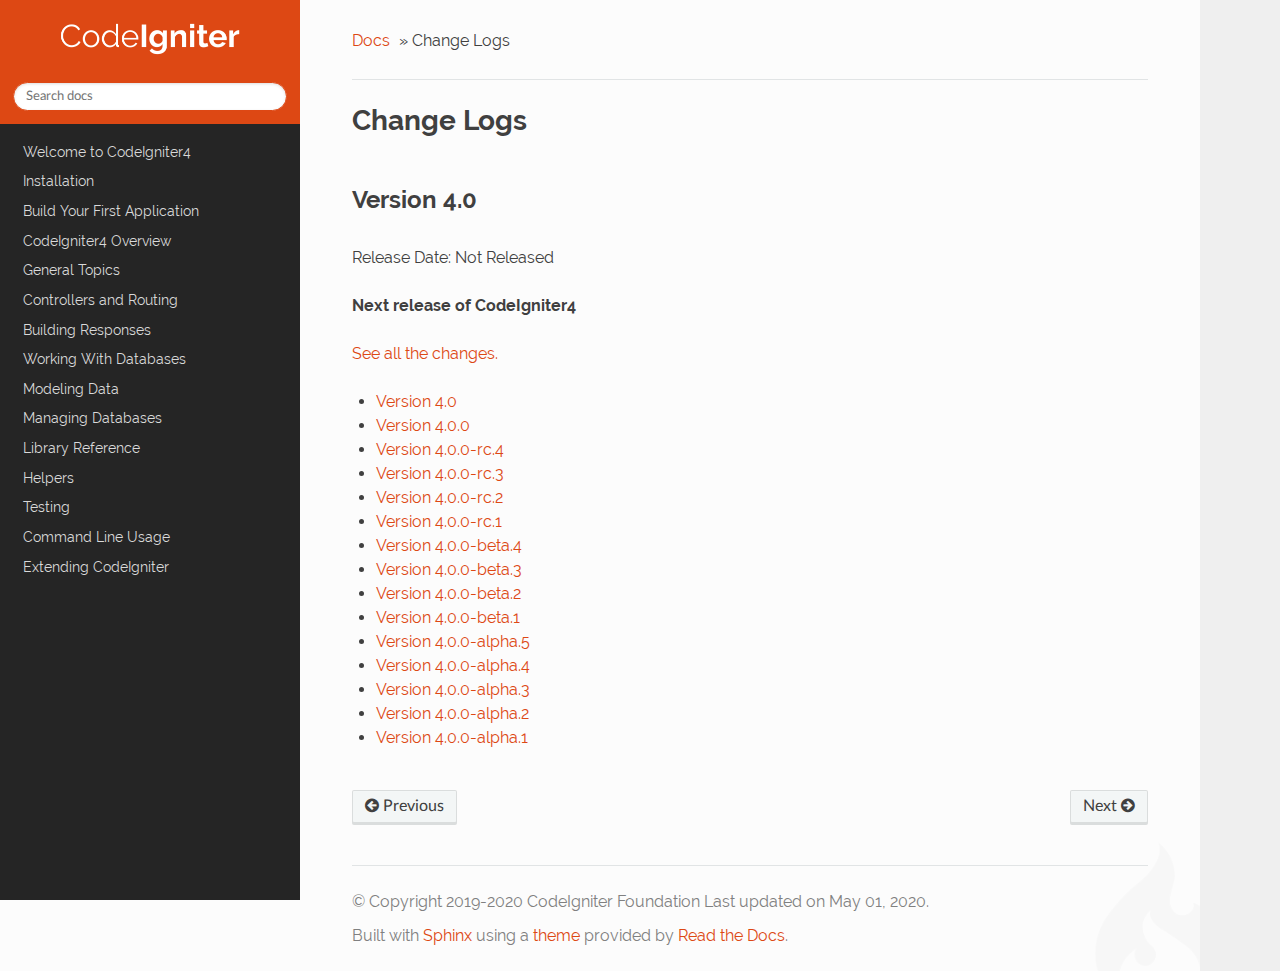
<file: document/userguide-4.0.3/docs/changelogs/index.html>
<!DOCTYPE html>
<!--[if IE 8]><html class="no-js lt-ie9" lang="en" > <![endif]-->
<!--[if gt IE 8]><!--> <html class="no-js" lang="en" > <!--<![endif]-->
<head>
  <meta charset="utf-8">
  
  <meta name="viewport" content="width=device-width, initial-scale=1.0">
  
  <title>Change Logs &mdash; CodeIgniter 4.0.3 documentation</title>
  

  
  
    <link rel="shortcut icon" href="../_static/favicon.ico"/>
  
  
  

  
  <link rel="stylesheet" href="../_static/css/citheme.css" type="text/css" />
  <link rel="stylesheet" href="../_static/pygments.css" type="text/css" />

  
  <script type="text/javascript" src="../_static/js/modernizr.min.js"></script>
  
    
      <script type="text/javascript" id="documentation_options" data-url_root="../" src="../_static/documentation_options.js"></script>
        <script type="text/javascript" src="../_static/jquery.js"></script>
        <script type="text/javascript" src="../_static/underscore.js"></script>
        <script type="text/javascript" src="../_static/doctools.js"></script>
        <script type="text/javascript" src="../_static/language_data.js"></script>
        <script type="text/javascript" src="../_static/js/citheme.js"></script>
        <script type="text/javascript" src="../_static/js/carbon.js"></script>
    
    <script type="text/javascript" src="../_static/js/theme.js"></script>

    
    <link rel="index" title="Index" href="../genindex.html" />
    <link rel="search" title="Search" href="../search.html" />
    <link rel="next" title="Version 4.0" href="next.html" />
    <link rel="prev" title="The MIT License (MIT)" href="../license.html" /> 
</head>

<body class="wy-body-for-nav">

   
  <div class="wy-grid-for-nav">
    
    <nav data-toggle="wy-nav-shift" class="wy-nav-side">
      <div class="wy-side-scroll">
        <div class="wy-side-nav-search"  style="background: #DD4814" >
          

          
            <a href="../index.html">
          

          
            
            <img src="../_static/ci-logo-text.png" class="logo" alt="Logo"/>
          
          </a>

          

          
<div role="search">
  <form id="rtd-search-form" class="wy-form" action="../search.html" method="get">
    <input type="text" name="q" placeholder="Search docs" />
    <input type="hidden" name="check_keywords" value="yes" />
    <input type="hidden" name="area" value="default" />
  </form>
</div>

          
        </div>

        <div class="wy-menu wy-menu-vertical" data-spy="affix" role="navigation" aria-label="main navigation">
          
            
            
              
            
            
              <ul>
<li class="toctree-l1"><a class="reference internal" href="../intro/index.html">Welcome to CodeIgniter4</a><ul>
<li class="toctree-l2"><a class="reference internal" href="../intro/index.html">Welcome to CodeIgniter4</a></li>
<li class="toctree-l2"><a class="reference internal" href="../intro/requirements.html">Server Requirements</a></li>
<li class="toctree-l2"><a class="reference internal" href="../intro/credits.html">Credits</a></li>
<li class="toctree-l2"><a class="reference internal" href="../intro/psr.html">PSR Compliance</a></li>
</ul>
</li>
</ul>
<ul>
<li class="toctree-l1"><a class="reference internal" href="../installation/index.html">Installation</a><ul>
<li class="toctree-l2"><a class="reference internal" href="../installation/installing_manual.html">Manual Installation</a></li>
<li class="toctree-l2"><a class="reference internal" href="../installation/installing_composer.html">Composer Installation</a></li>
<li class="toctree-l2"><a class="reference internal" href="../installation/running.html">Running Your App</a></li>
<li class="toctree-l2"><a class="reference internal" href="../installation/upgrading.html">Upgrading From a Previous Version</a></li>
<li class="toctree-l2"><a class="reference internal" href="../installation/troubleshooting.html">Troubleshooting</a></li>
<li class="toctree-l2"><a class="reference internal" href="../installation/repositories.html">CodeIgniter Repositories</a></li>
</ul>
</li>
</ul>
<ul>
<li class="toctree-l1"><a class="reference internal" href="../tutorial/index.html">Build Your First Application</a><ul>
<li class="toctree-l2"><a class="reference internal" href="../tutorial/static_pages.html">Static pages</a></li>
<li class="toctree-l2"><a class="reference internal" href="../tutorial/news_section.html">News section</a></li>
<li class="toctree-l2"><a class="reference internal" href="../tutorial/create_news_items.html">Create news items</a></li>
<li class="toctree-l2"><a class="reference internal" href="../tutorial/conclusion.html">Conclusion</a></li>
</ul>
</li>
</ul>
<ul>
<li class="toctree-l1"><a class="reference internal" href="../concepts/index.html">CodeIgniter4 Overview</a><ul>
<li class="toctree-l2"><a class="reference internal" href="../concepts/structure.html">Application Structure</a></li>
<li class="toctree-l2"><a class="reference internal" href="../concepts/mvc.html">Models, Views, and Controllers</a></li>
<li class="toctree-l2"><a class="reference internal" href="../concepts/autoloader.html">Autoloading Files</a></li>
<li class="toctree-l2"><a class="reference internal" href="../concepts/services.html">Services</a></li>
<li class="toctree-l2"><a class="reference internal" href="../concepts/http.html">Working With HTTP Requests</a></li>
<li class="toctree-l2"><a class="reference internal" href="../concepts/security.html">Security Guidelines</a></li>
</ul>
</li>
</ul>
<ul>
<li class="toctree-l1"><a class="reference internal" href="../general/index.html">General Topics</a><ul>
<li class="toctree-l2"><a class="reference internal" href="../general/configuration.html">Configuration</a></li>
<li class="toctree-l2"><a class="reference internal" href="../general/urls.html">CodeIgniter URLs</a></li>
<li class="toctree-l2"><a class="reference internal" href="../general/helpers.html">Helper Functions</a></li>
<li class="toctree-l2"><a class="reference internal" href="../general/common_functions.html">Global Functions and Constants</a></li>
<li class="toctree-l2"><a class="reference internal" href="../general/logging.html">Logging Information</a></li>
<li class="toctree-l2"><a class="reference internal" href="../general/errors.html">Error Handling</a></li>
<li class="toctree-l2"><a class="reference internal" href="../general/caching.html">Web Page Caching</a></li>
<li class="toctree-l2"><a class="reference internal" href="../general/ajax.html">AJAX Requests</a></li>
<li class="toctree-l2"><a class="reference internal" href="../general/modules.html">Code Modules</a></li>
<li class="toctree-l2"><a class="reference internal" href="../general/managing_apps.html">Managing your Applications</a></li>
<li class="toctree-l2"><a class="reference internal" href="../general/environments.html">Handling Multiple Environments</a></li>
</ul>
</li>
</ul>
<ul>
<li class="toctree-l1"><a class="reference internal" href="../incoming/index.html">Controllers and Routing</a><ul>
<li class="toctree-l2"><a class="reference internal" href="../incoming/controllers.html">Controllers</a></li>
<li class="toctree-l2"><a class="reference internal" href="../incoming/routing.html">URI Routing</a></li>
<li class="toctree-l2"><a class="reference internal" href="../incoming/filters.html">Controller Filters</a></li>
<li class="toctree-l2"><a class="reference internal" href="../incoming/message.html">HTTP Messages</a></li>
<li class="toctree-l2"><a class="reference internal" href="../incoming/request.html">Request Class</a></li>
<li class="toctree-l2"><a class="reference internal" href="../incoming/incomingrequest.html">IncomingRequest Class</a></li>
<li class="toctree-l2"><a class="reference internal" href="../incoming/content_negotiation.html">Content Negotiation</a></li>
<li class="toctree-l2"><a class="reference internal" href="../incoming/methodspoofing.html">HTTP Method Spoofing</a></li>
<li class="toctree-l2"><a class="reference internal" href="../incoming/restful.html">RESTful Resource Handling</a></li>
</ul>
</li>
</ul>
<ul>
<li class="toctree-l1"><a class="reference internal" href="../outgoing/index.html">Building Responses</a><ul>
<li class="toctree-l2"><a class="reference internal" href="../outgoing/views.html">Views</a></li>
<li class="toctree-l2"><a class="reference internal" href="../outgoing/view_cells.html">View Cells</a></li>
<li class="toctree-l2"><a class="reference internal" href="../outgoing/view_renderer.html">View Renderer</a></li>
<li class="toctree-l2"><a class="reference internal" href="../outgoing/view_layouts.html">View Layouts</a></li>
<li class="toctree-l2"><a class="reference internal" href="../outgoing/view_parser.html">View Parser</a></li>
<li class="toctree-l2"><a class="reference internal" href="../outgoing/table.html">HTML Table Class</a></li>
<li class="toctree-l2"><a class="reference internal" href="../outgoing/response.html">HTTP Responses</a></li>
<li class="toctree-l2"><a class="reference internal" href="../outgoing/api_responses.html">API Response Trait</a></li>
<li class="toctree-l2"><a class="reference internal" href="../outgoing/localization.html">Localization</a></li>
<li class="toctree-l2"><a class="reference internal" href="../outgoing/alternative_php.html">Alternate PHP Syntax for View Files</a></li>
</ul>
</li>
</ul>
<ul>
<li class="toctree-l1"><a class="reference internal" href="../database/index.html">Working With Databases</a><ul>
<li class="toctree-l2"><a class="reference internal" href="../database/examples.html">Quick Start: Usage Examples</a></li>
<li class="toctree-l2"><a class="reference internal" href="../database/configuration.html">Database Configuration</a></li>
<li class="toctree-l2"><a class="reference internal" href="../database/connecting.html">Connecting to a Database</a></li>
<li class="toctree-l2"><a class="reference internal" href="../database/queries.html">Running Queries</a></li>
<li class="toctree-l2"><a class="reference internal" href="../database/results.html">Generating Query Results</a></li>
<li class="toctree-l2"><a class="reference internal" href="../database/helpers.html">Query Helper Functions</a></li>
<li class="toctree-l2"><a class="reference internal" href="../database/query_builder.html">Query Builder Class</a></li>
<li class="toctree-l2"><a class="reference internal" href="../database/transactions.html">Transactions</a></li>
<li class="toctree-l2"><a class="reference internal" href="../database/metadata.html">Getting MetaData</a></li>
<li class="toctree-l2"><a class="reference internal" href="../database/call_function.html">Custom Function Calls</a></li>
<li class="toctree-l2"><a class="reference internal" href="../database/events.html">Database Events</a></li>
<li class="toctree-l2"><a class="reference internal" href="../database/utilities.html">Database Utilities</a></li>
</ul>
</li>
</ul>
<ul>
<li class="toctree-l1"><a class="reference internal" href="../models/index.html">Modeling Data</a><ul>
<li class="toctree-l2"><a class="reference internal" href="../models/model.html">Using CodeIgniter's Model</a></li>
<li class="toctree-l2"><a class="reference internal" href="../models/entities.html">Using Entity Classes</a></li>
</ul>
</li>
</ul>
<ul>
<li class="toctree-l1"><a class="reference internal" href="../dbmgmt/index.html">Managing Databases</a><ul>
<li class="toctree-l2"><a class="reference internal" href="../dbmgmt/forge.html">Database Manipulation with Database Forge</a></li>
<li class="toctree-l2"><a class="reference internal" href="../dbmgmt/migration.html">Database Migrations</a></li>
<li class="toctree-l2"><a class="reference internal" href="../dbmgmt/seeds.html">Database Seeding</a></li>
</ul>
</li>
</ul>
<ul>
<li class="toctree-l1"><a class="reference internal" href="../libraries/index.html">Library Reference</a><ul>
<li class="toctree-l2"><a class="reference internal" href="../libraries/caching.html">Caching Driver</a></li>
<li class="toctree-l2"><a class="reference internal" href="../libraries/curlrequest.html">CURLRequest Class</a></li>
<li class="toctree-l2"><a class="reference internal" href="../libraries/email.html">Email Class</a></li>
<li class="toctree-l2"><a class="reference internal" href="../libraries/encryption.html">Encryption Service</a></li>
<li class="toctree-l2"><a class="reference internal" href="../libraries/files.html">Working with Files</a></li>
<li class="toctree-l2"><a class="reference internal" href="../libraries/honeypot.html">Honeypot Class</a></li>
<li class="toctree-l2"><a class="reference internal" href="../libraries/images.html">Image Manipulation Class</a></li>
<li class="toctree-l2"><a class="reference internal" href="../libraries/pagination.html">Pagination</a></li>
<li class="toctree-l2"><a class="reference internal" href="../libraries/security.html">Security Class</a></li>
<li class="toctree-l2"><a class="reference internal" href="../libraries/sessions.html">Session Library</a></li>
<li class="toctree-l2"><a class="reference internal" href="../libraries/throttler.html">Throttler</a></li>
<li class="toctree-l2"><a class="reference internal" href="../libraries/time.html">Dates and Times</a></li>
<li class="toctree-l2"><a class="reference internal" href="../libraries/typography.html">Typography</a></li>
<li class="toctree-l2"><a class="reference internal" href="../libraries/uploaded_files.html">Working with Uploaded Files</a></li>
<li class="toctree-l2"><a class="reference internal" href="../libraries/uri.html">Working with URIs</a></li>
<li class="toctree-l2"><a class="reference internal" href="../libraries/user_agent.html">User Agent Class</a></li>
<li class="toctree-l2"><a class="reference internal" href="../libraries/validation.html">Validation</a></li>
</ul>
</li>
</ul>
<ul>
<li class="toctree-l1"><a class="reference internal" href="../helpers/index.html">Helpers</a><ul>
<li class="toctree-l2"><a class="reference internal" href="../helpers/array_helper.html">Array Helper</a></li>
<li class="toctree-l2"><a class="reference internal" href="../helpers/cookie_helper.html">Cookie Helper</a></li>
<li class="toctree-l2"><a class="reference internal" href="../helpers/date_helper.html">Date Helper</a></li>
<li class="toctree-l2"><a class="reference internal" href="../helpers/filesystem_helper.html">Filesystem Helper</a></li>
<li class="toctree-l2"><a class="reference internal" href="../helpers/form_helper.html">Form Helper</a></li>
<li class="toctree-l2"><a class="reference internal" href="../helpers/html_helper.html">HTML Helper</a></li>
<li class="toctree-l2"><a class="reference internal" href="../helpers/inflector_helper.html">Inflector Helper</a></li>
<li class="toctree-l2"><a class="reference internal" href="../helpers/number_helper.html">Number Helper</a></li>
<li class="toctree-l2"><a class="reference internal" href="../helpers/security_helper.html">Security Helper</a></li>
<li class="toctree-l2"><a class="reference internal" href="../helpers/text_helper.html">Text Helper</a></li>
<li class="toctree-l2"><a class="reference internal" href="../helpers/url_helper.html">URL Helper</a></li>
<li class="toctree-l2"><a class="reference internal" href="../helpers/xml_helper.html">XML Helper</a></li>
</ul>
</li>
</ul>
<ul>
<li class="toctree-l1"><a class="reference internal" href="../testing/index.html">Testing</a><ul>
<li class="toctree-l2"><a class="reference internal" href="../testing/overview.html">Getting Started</a></li>
<li class="toctree-l2"><a class="reference internal" href="../testing/database.html">Database</a></li>
<li class="toctree-l2"><a class="reference internal" href="../testing/controllers.html">Controller Testing</a></li>
<li class="toctree-l2"><a class="reference internal" href="../testing/feature.html">HTTP Testing</a></li>
<li class="toctree-l2"><a class="reference internal" href="../testing/benchmark.html">Benchmarking</a></li>
<li class="toctree-l2"><a class="reference internal" href="../testing/debugging.html">Debugging Your Application</a></li>
</ul>
</li>
</ul>
<ul>
<li class="toctree-l1"><a class="reference internal" href="../cli/index.html">Command Line Usage</a><ul>
<li class="toctree-l2"><a class="reference internal" href="../cli/cli.html">Running via the Command Line</a></li>
<li class="toctree-l2"><a class="reference internal" href="../cli/cli_commands.html">Custom CLI Commands</a></li>
<li class="toctree-l2"><a class="reference internal" href="../cli/cli_library.html">CLI Library</a></li>
<li class="toctree-l2"><a class="reference internal" href="../cli/cli_request.html">CLIRequest Class</a></li>
</ul>
</li>
</ul>
<ul>
<li class="toctree-l1"><a class="reference internal" href="../extending/index.html">Extending CodeIgniter</a><ul>
<li class="toctree-l2"><a class="reference internal" href="../extending/core_classes.html">Creating Core System Classes</a></li>
<li class="toctree-l2"><a class="reference internal" href="../extending/common.html">Replacing Common Functions</a></li>
<li class="toctree-l2"><a class="reference internal" href="../extending/events.html">Events</a></li>
<li class="toctree-l2"><a class="reference internal" href="../extending/basecontroller.html">Extending the Controller</a></li>
<li class="toctree-l2"><a class="reference internal" href="../extending/authentication.html">Authentication</a></li>
<li class="toctree-l2"><a class="reference internal" href="../extending/contributing.html">Contributing to CodeIgniter</a></li>
</ul>
</li>
</ul>

            
          
        </div>
      </div>
    </nav>

    <section data-toggle="wy-nav-shift" class="wy-nav-content-wrap">

      
      <nav class="wy-nav-top" aria-label="top navigation">
        
          <i data-toggle="wy-nav-top" class="fa fa-bars"></i>
          <a href="../index.html">CodeIgniter</a>
        
      </nav>


      <div class="wy-nav-content">
        
        <div class="rst-content">
        
          















<div role="navigation" aria-label="breadcrumbs navigation">

  <ul class="wy-breadcrumbs">
    
      <li><a href="../index.html">Docs</a> &raquo;</li>
        
      <li>Change Logs</li>
    
    
      <li class="wy-breadcrumbs-aside">
        
            
        
      </li>
    
  </ul>

  
  <hr/>
</div>
          <div role="main" class="document" itemscope="itemscope" itemtype="http://schema.org/Article">
           <div itemprop="articleBody">
            
  <div class="section" id="change-logs">
<h1>Change Logs<a class="headerlink" href="#change-logs" title="Permalink to this headline">¶</a></h1>
<div class="section" id="version-version">
<h2>Version 4.0<a class="headerlink" href="#version-version" title="Permalink to this headline">¶</a></h2>
<p>Release Date: Not Released</p>
<p><strong>Next release of CodeIgniter4</strong></p>
<p><a class="reference internal" href="next.html"><span class="doc">See all the changes.</span></a></p>
<div class="toctree-wrapper compound">
<ul>
<li class="toctree-l1"><a class="reference internal" href="next.html">Version 4.0</a></li>
<li class="toctree-l1"><a class="reference internal" href="v4.0.0.html">Version 4.0.0</a></li>
<li class="toctree-l1"><a class="reference internal" href="v4.0.0-rc.4.html">Version 4.0.0-rc.4</a></li>
<li class="toctree-l1"><a class="reference internal" href="v4.0.0-rc.3.html">Version 4.0.0-rc.3</a></li>
<li class="toctree-l1"><a class="reference internal" href="v4.0.0-rc.2.html">Version 4.0.0-rc.2</a></li>
<li class="toctree-l1"><a class="reference internal" href="v4.0.0-rc.1.html">Version 4.0.0-rc.1</a></li>
<li class="toctree-l1"><a class="reference internal" href="v4.0.0-beta.4.html">Version 4.0.0-beta.4</a></li>
<li class="toctree-l1"><a class="reference internal" href="v4.0.0-beta.3.html">Version 4.0.0-beta.3</a></li>
<li class="toctree-l1"><a class="reference internal" href="v4.0.0-beta.2.html">Version 4.0.0-beta.2</a></li>
<li class="toctree-l1"><a class="reference internal" href="v4.0.0-beta.1.html">Version 4.0.0-beta.1</a></li>
<li class="toctree-l1"><a class="reference internal" href="v4.0.0-alpha.5.html">Version 4.0.0-alpha.5</a></li>
<li class="toctree-l1"><a class="reference internal" href="v4.0.0-alpha.4.html">Version 4.0.0-alpha.4</a></li>
<li class="toctree-l1"><a class="reference internal" href="v4.0.0-alpha.3.html">Version 4.0.0-alpha.3</a></li>
<li class="toctree-l1"><a class="reference internal" href="v4.0.0-alpha.2.html">Version 4.0.0-alpha.2</a></li>
<li class="toctree-l1"><a class="reference internal" href="v4.0.0-alpha.1.html">Version 4.0.0-alpha.1</a></li>
</ul>
</div>
</div>
</div>


           </div>
           
          </div>
          <footer>
  
    <div class="rst-footer-buttons" role="navigation" aria-label="footer navigation">
      
        <a href="next.html" class="btn btn-neutral float-right" title="Version 4.0" accesskey="n" rel="next">Next <span class="fa fa-arrow-circle-right"></span></a>
      
      
        <a href="../license.html" class="btn btn-neutral float-left" title="The MIT License (MIT)" accesskey="p" rel="prev"><span class="fa fa-arrow-circle-left"></span> Previous</a>
      
    </div>
  

  <hr/>

  <div role="contentinfo">
    <p>
        &copy; Copyright 2019-2020 CodeIgniter Foundation
      <span class="lastupdated">
        Last updated on May 01, 2020.
      </span>

    </p>
  </div>
  Built with <a href="http://sphinx-doc.org/">Sphinx</a> using a <a href="https://github.com/rtfd/sphinx_rtd_theme">theme</a> provided by <a href="https://readthedocs.org">Read the Docs</a>. 

</footer>

        </div>
      </div>

    </section>

  </div>
  


  <script type="text/javascript">
      jQuery(function () {
          SphinxRtdTheme.Navigation.enable(false);
      });
  </script>

  
  
    
   

</body>
</html>
</file>
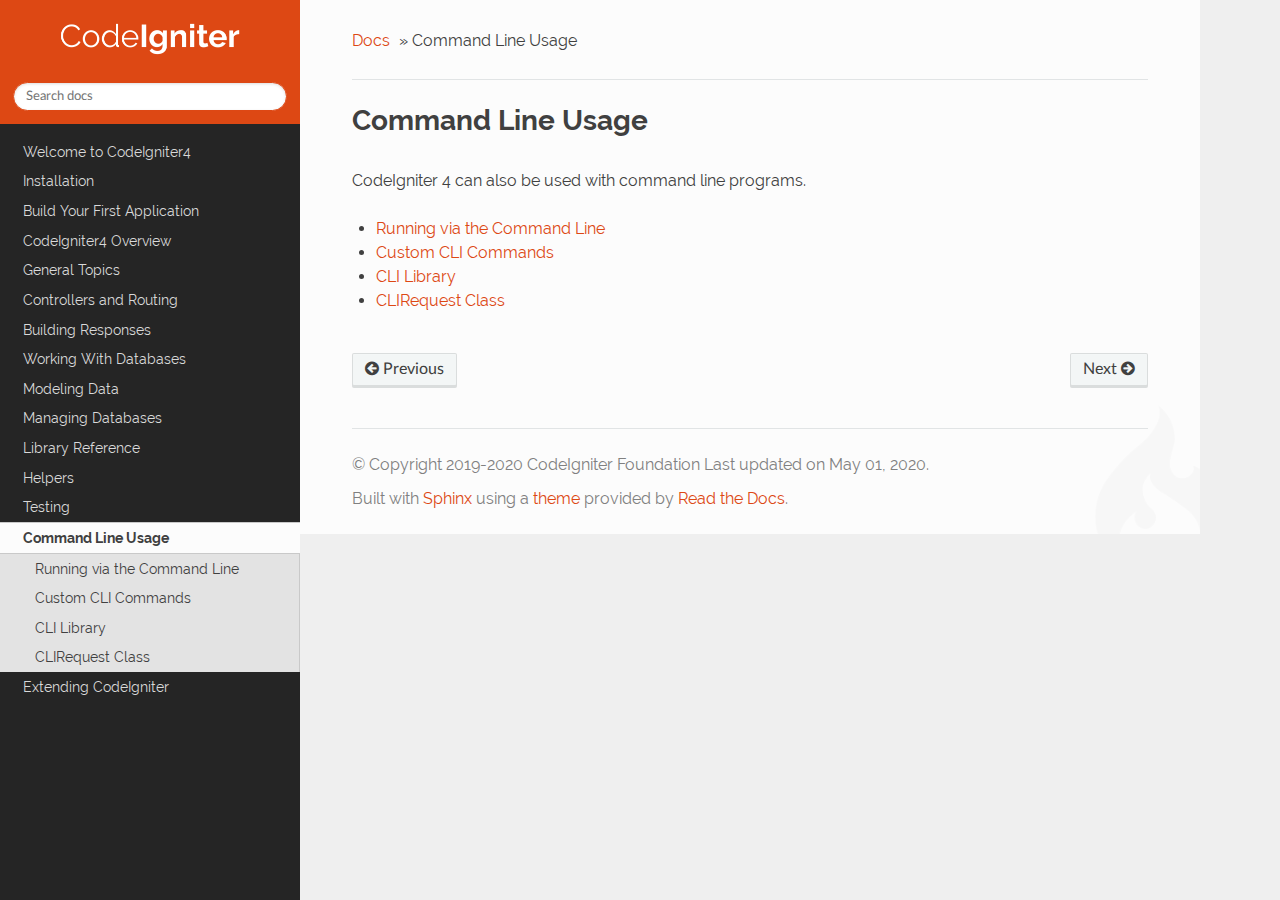
<file: document/userguide-4.0.3/docs/cli/index.html>
<!DOCTYPE html>
<!--[if IE 8]><html class="no-js lt-ie9" lang="en" > <![endif]-->
<!--[if gt IE 8]><!--> <html class="no-js" lang="en" > <!--<![endif]-->
<head>
  <meta charset="utf-8">
  
  <meta name="viewport" content="width=device-width, initial-scale=1.0">
  
  <title>Command Line Usage &mdash; CodeIgniter 4.0.3 documentation</title>
  

  
  
    <link rel="shortcut icon" href="../_static/favicon.ico"/>
  
  
  

  
  <link rel="stylesheet" href="../_static/css/citheme.css" type="text/css" />
  <link rel="stylesheet" href="../_static/pygments.css" type="text/css" />

  
  <script type="text/javascript" src="../_static/js/modernizr.min.js"></script>
  
    
      <script type="text/javascript" id="documentation_options" data-url_root="../" src="../_static/documentation_options.js"></script>
        <script type="text/javascript" src="../_static/jquery.js"></script>
        <script type="text/javascript" src="../_static/underscore.js"></script>
        <script type="text/javascript" src="../_static/doctools.js"></script>
        <script type="text/javascript" src="../_static/language_data.js"></script>
        <script type="text/javascript" src="../_static/js/citheme.js"></script>
        <script type="text/javascript" src="../_static/js/carbon.js"></script>
    
    <script type="text/javascript" src="../_static/js/theme.js"></script>

    
    <link rel="index" title="Index" href="../genindex.html" />
    <link rel="search" title="Search" href="../search.html" />
    <link rel="next" title="Running via the Command Line" href="cli.html" />
    <link rel="prev" title="Debugging Your Application" href="../testing/debugging.html" /> 
</head>

<body class="wy-body-for-nav">

   
  <div class="wy-grid-for-nav">
    
    <nav data-toggle="wy-nav-shift" class="wy-nav-side">
      <div class="wy-side-scroll">
        <div class="wy-side-nav-search"  style="background: #DD4814" >
          

          
            <a href="../index.html">
          

          
            
            <img src="../_static/ci-logo-text.png" class="logo" alt="Logo"/>
          
          </a>

          

          
<div role="search">
  <form id="rtd-search-form" class="wy-form" action="../search.html" method="get">
    <input type="text" name="q" placeholder="Search docs" />
    <input type="hidden" name="check_keywords" value="yes" />
    <input type="hidden" name="area" value="default" />
  </form>
</div>

          
        </div>

        <div class="wy-menu wy-menu-vertical" data-spy="affix" role="navigation" aria-label="main navigation">
          
            
            
              
            
            
              <ul>
<li class="toctree-l1"><a class="reference internal" href="../intro/index.html">Welcome to CodeIgniter4</a><ul>
<li class="toctree-l2"><a class="reference internal" href="../intro/index.html">Welcome to CodeIgniter4</a></li>
<li class="toctree-l2"><a class="reference internal" href="../intro/requirements.html">Server Requirements</a></li>
<li class="toctree-l2"><a class="reference internal" href="../intro/credits.html">Credits</a></li>
<li class="toctree-l2"><a class="reference internal" href="../intro/psr.html">PSR Compliance</a></li>
</ul>
</li>
</ul>
<ul>
<li class="toctree-l1"><a class="reference internal" href="../installation/index.html">Installation</a><ul>
<li class="toctree-l2"><a class="reference internal" href="../installation/installing_manual.html">Manual Installation</a></li>
<li class="toctree-l2"><a class="reference internal" href="../installation/installing_composer.html">Composer Installation</a></li>
<li class="toctree-l2"><a class="reference internal" href="../installation/running.html">Running Your App</a></li>
<li class="toctree-l2"><a class="reference internal" href="../installation/upgrading.html">Upgrading From a Previous Version</a></li>
<li class="toctree-l2"><a class="reference internal" href="../installation/troubleshooting.html">Troubleshooting</a></li>
<li class="toctree-l2"><a class="reference internal" href="../installation/repositories.html">CodeIgniter Repositories</a></li>
</ul>
</li>
</ul>
<ul>
<li class="toctree-l1"><a class="reference internal" href="../tutorial/index.html">Build Your First Application</a><ul>
<li class="toctree-l2"><a class="reference internal" href="../tutorial/static_pages.html">Static pages</a></li>
<li class="toctree-l2"><a class="reference internal" href="../tutorial/news_section.html">News section</a></li>
<li class="toctree-l2"><a class="reference internal" href="../tutorial/create_news_items.html">Create news items</a></li>
<li class="toctree-l2"><a class="reference internal" href="../tutorial/conclusion.html">Conclusion</a></li>
</ul>
</li>
</ul>
<ul>
<li class="toctree-l1"><a class="reference internal" href="../concepts/index.html">CodeIgniter4 Overview</a><ul>
<li class="toctree-l2"><a class="reference internal" href="../concepts/structure.html">Application Structure</a></li>
<li class="toctree-l2"><a class="reference internal" href="../concepts/mvc.html">Models, Views, and Controllers</a></li>
<li class="toctree-l2"><a class="reference internal" href="../concepts/autoloader.html">Autoloading Files</a></li>
<li class="toctree-l2"><a class="reference internal" href="../concepts/services.html">Services</a></li>
<li class="toctree-l2"><a class="reference internal" href="../concepts/http.html">Working With HTTP Requests</a></li>
<li class="toctree-l2"><a class="reference internal" href="../concepts/security.html">Security Guidelines</a></li>
</ul>
</li>
</ul>
<ul>
<li class="toctree-l1"><a class="reference internal" href="../general/index.html">General Topics</a><ul>
<li class="toctree-l2"><a class="reference internal" href="../general/configuration.html">Configuration</a></li>
<li class="toctree-l2"><a class="reference internal" href="../general/urls.html">CodeIgniter URLs</a></li>
<li class="toctree-l2"><a class="reference internal" href="../general/helpers.html">Helper Functions</a></li>
<li class="toctree-l2"><a class="reference internal" href="../general/common_functions.html">Global Functions and Constants</a></li>
<li class="toctree-l2"><a class="reference internal" href="../general/logging.html">Logging Information</a></li>
<li class="toctree-l2"><a class="reference internal" href="../general/errors.html">Error Handling</a></li>
<li class="toctree-l2"><a class="reference internal" href="../general/caching.html">Web Page Caching</a></li>
<li class="toctree-l2"><a class="reference internal" href="../general/ajax.html">AJAX Requests</a></li>
<li class="toctree-l2"><a class="reference internal" href="../general/modules.html">Code Modules</a></li>
<li class="toctree-l2"><a class="reference internal" href="../general/managing_apps.html">Managing your Applications</a></li>
<li class="toctree-l2"><a class="reference internal" href="../general/environments.html">Handling Multiple Environments</a></li>
</ul>
</li>
</ul>
<ul>
<li class="toctree-l1"><a class="reference internal" href="../incoming/index.html">Controllers and Routing</a><ul>
<li class="toctree-l2"><a class="reference internal" href="../incoming/controllers.html">Controllers</a></li>
<li class="toctree-l2"><a class="reference internal" href="../incoming/routing.html">URI Routing</a></li>
<li class="toctree-l2"><a class="reference internal" href="../incoming/filters.html">Controller Filters</a></li>
<li class="toctree-l2"><a class="reference internal" href="../incoming/message.html">HTTP Messages</a></li>
<li class="toctree-l2"><a class="reference internal" href="../incoming/request.html">Request Class</a></li>
<li class="toctree-l2"><a class="reference internal" href="../incoming/incomingrequest.html">IncomingRequest Class</a></li>
<li class="toctree-l2"><a class="reference internal" href="../incoming/content_negotiation.html">Content Negotiation</a></li>
<li class="toctree-l2"><a class="reference internal" href="../incoming/methodspoofing.html">HTTP Method Spoofing</a></li>
<li class="toctree-l2"><a class="reference internal" href="../incoming/restful.html">RESTful Resource Handling</a></li>
</ul>
</li>
</ul>
<ul>
<li class="toctree-l1"><a class="reference internal" href="../outgoing/index.html">Building Responses</a><ul>
<li class="toctree-l2"><a class="reference internal" href="../outgoing/views.html">Views</a></li>
<li class="toctree-l2"><a class="reference internal" href="../outgoing/view_cells.html">View Cells</a></li>
<li class="toctree-l2"><a class="reference internal" href="../outgoing/view_renderer.html">View Renderer</a></li>
<li class="toctree-l2"><a class="reference internal" href="../outgoing/view_layouts.html">View Layouts</a></li>
<li class="toctree-l2"><a class="reference internal" href="../outgoing/view_parser.html">View Parser</a></li>
<li class="toctree-l2"><a class="reference internal" href="../outgoing/table.html">HTML Table Class</a></li>
<li class="toctree-l2"><a class="reference internal" href="../outgoing/response.html">HTTP Responses</a></li>
<li class="toctree-l2"><a class="reference internal" href="../outgoing/api_responses.html">API Response Trait</a></li>
<li class="toctree-l2"><a class="reference internal" href="../outgoing/localization.html">Localization</a></li>
<li class="toctree-l2"><a class="reference internal" href="../outgoing/alternative_php.html">Alternate PHP Syntax for View Files</a></li>
</ul>
</li>
</ul>
<ul>
<li class="toctree-l1"><a class="reference internal" href="../database/index.html">Working With Databases</a><ul>
<li class="toctree-l2"><a class="reference internal" href="../database/examples.html">Quick Start: Usage Examples</a></li>
<li class="toctree-l2"><a class="reference internal" href="../database/configuration.html">Database Configuration</a></li>
<li class="toctree-l2"><a class="reference internal" href="../database/connecting.html">Connecting to a Database</a></li>
<li class="toctree-l2"><a class="reference internal" href="../database/queries.html">Running Queries</a></li>
<li class="toctree-l2"><a class="reference internal" href="../database/results.html">Generating Query Results</a></li>
<li class="toctree-l2"><a class="reference internal" href="../database/helpers.html">Query Helper Functions</a></li>
<li class="toctree-l2"><a class="reference internal" href="../database/query_builder.html">Query Builder Class</a></li>
<li class="toctree-l2"><a class="reference internal" href="../database/transactions.html">Transactions</a></li>
<li class="toctree-l2"><a class="reference internal" href="../database/metadata.html">Getting MetaData</a></li>
<li class="toctree-l2"><a class="reference internal" href="../database/call_function.html">Custom Function Calls</a></li>
<li class="toctree-l2"><a class="reference internal" href="../database/events.html">Database Events</a></li>
<li class="toctree-l2"><a class="reference internal" href="../database/utilities.html">Database Utilities</a></li>
</ul>
</li>
</ul>
<ul>
<li class="toctree-l1"><a class="reference internal" href="../models/index.html">Modeling Data</a><ul>
<li class="toctree-l2"><a class="reference internal" href="../models/model.html">Using CodeIgniter's Model</a></li>
<li class="toctree-l2"><a class="reference internal" href="../models/entities.html">Using Entity Classes</a></li>
</ul>
</li>
</ul>
<ul>
<li class="toctree-l1"><a class="reference internal" href="../dbmgmt/index.html">Managing Databases</a><ul>
<li class="toctree-l2"><a class="reference internal" href="../dbmgmt/forge.html">Database Manipulation with Database Forge</a></li>
<li class="toctree-l2"><a class="reference internal" href="../dbmgmt/migration.html">Database Migrations</a></li>
<li class="toctree-l2"><a class="reference internal" href="../dbmgmt/seeds.html">Database Seeding</a></li>
</ul>
</li>
</ul>
<ul>
<li class="toctree-l1"><a class="reference internal" href="../libraries/index.html">Library Reference</a><ul>
<li class="toctree-l2"><a class="reference internal" href="../libraries/caching.html">Caching Driver</a></li>
<li class="toctree-l2"><a class="reference internal" href="../libraries/curlrequest.html">CURLRequest Class</a></li>
<li class="toctree-l2"><a class="reference internal" href="../libraries/email.html">Email Class</a></li>
<li class="toctree-l2"><a class="reference internal" href="../libraries/encryption.html">Encryption Service</a></li>
<li class="toctree-l2"><a class="reference internal" href="../libraries/files.html">Working with Files</a></li>
<li class="toctree-l2"><a class="reference internal" href="../libraries/honeypot.html">Honeypot Class</a></li>
<li class="toctree-l2"><a class="reference internal" href="../libraries/images.html">Image Manipulation Class</a></li>
<li class="toctree-l2"><a class="reference internal" href="../libraries/pagination.html">Pagination</a></li>
<li class="toctree-l2"><a class="reference internal" href="../libraries/security.html">Security Class</a></li>
<li class="toctree-l2"><a class="reference internal" href="../libraries/sessions.html">Session Library</a></li>
<li class="toctree-l2"><a class="reference internal" href="../libraries/throttler.html">Throttler</a></li>
<li class="toctree-l2"><a class="reference internal" href="../libraries/time.html">Dates and Times</a></li>
<li class="toctree-l2"><a class="reference internal" href="../libraries/typography.html">Typography</a></li>
<li class="toctree-l2"><a class="reference internal" href="../libraries/uploaded_files.html">Working with Uploaded Files</a></li>
<li class="toctree-l2"><a class="reference internal" href="../libraries/uri.html">Working with URIs</a></li>
<li class="toctree-l2"><a class="reference internal" href="../libraries/user_agent.html">User Agent Class</a></li>
<li class="toctree-l2"><a class="reference internal" href="../libraries/validation.html">Validation</a></li>
</ul>
</li>
</ul>
<ul>
<li class="toctree-l1"><a class="reference internal" href="../helpers/index.html">Helpers</a><ul>
<li class="toctree-l2"><a class="reference internal" href="../helpers/array_helper.html">Array Helper</a></li>
<li class="toctree-l2"><a class="reference internal" href="../helpers/cookie_helper.html">Cookie Helper</a></li>
<li class="toctree-l2"><a class="reference internal" href="../helpers/date_helper.html">Date Helper</a></li>
<li class="toctree-l2"><a class="reference internal" href="../helpers/filesystem_helper.html">Filesystem Helper</a></li>
<li class="toctree-l2"><a class="reference internal" href="../helpers/form_helper.html">Form Helper</a></li>
<li class="toctree-l2"><a class="reference internal" href="../helpers/html_helper.html">HTML Helper</a></li>
<li class="toctree-l2"><a class="reference internal" href="../helpers/inflector_helper.html">Inflector Helper</a></li>
<li class="toctree-l2"><a class="reference internal" href="../helpers/number_helper.html">Number Helper</a></li>
<li class="toctree-l2"><a class="reference internal" href="../helpers/security_helper.html">Security Helper</a></li>
<li class="toctree-l2"><a class="reference internal" href="../helpers/text_helper.html">Text Helper</a></li>
<li class="toctree-l2"><a class="reference internal" href="../helpers/url_helper.html">URL Helper</a></li>
<li class="toctree-l2"><a class="reference internal" href="../helpers/xml_helper.html">XML Helper</a></li>
</ul>
</li>
</ul>
<ul>
<li class="toctree-l1"><a class="reference internal" href="../testing/index.html">Testing</a><ul>
<li class="toctree-l2"><a class="reference internal" href="../testing/overview.html">Getting Started</a></li>
<li class="toctree-l2"><a class="reference internal" href="../testing/database.html">Database</a></li>
<li class="toctree-l2"><a class="reference internal" href="../testing/controllers.html">Controller Testing</a></li>
<li class="toctree-l2"><a class="reference internal" href="../testing/feature.html">HTTP Testing</a></li>
<li class="toctree-l2"><a class="reference internal" href="../testing/benchmark.html">Benchmarking</a></li>
<li class="toctree-l2"><a class="reference internal" href="../testing/debugging.html">Debugging Your Application</a></li>
</ul>
</li>
</ul>
<ul class="current">
<li class="toctree-l1 current"><a class="current reference internal" href="#">Command Line Usage</a><ul>
<li class="toctree-l2"><a class="reference internal" href="cli.html">Running via the Command Line</a></li>
<li class="toctree-l2"><a class="reference internal" href="cli_commands.html">Custom CLI Commands</a></li>
<li class="toctree-l2"><a class="reference internal" href="cli_library.html">CLI Library</a></li>
<li class="toctree-l2"><a class="reference internal" href="cli_request.html">CLIRequest Class</a></li>
</ul>
</li>
</ul>
<ul>
<li class="toctree-l1"><a class="reference internal" href="../extending/index.html">Extending CodeIgniter</a><ul>
<li class="toctree-l2"><a class="reference internal" href="../extending/core_classes.html">Creating Core System Classes</a></li>
<li class="toctree-l2"><a class="reference internal" href="../extending/common.html">Replacing Common Functions</a></li>
<li class="toctree-l2"><a class="reference internal" href="../extending/events.html">Events</a></li>
<li class="toctree-l2"><a class="reference internal" href="../extending/basecontroller.html">Extending the Controller</a></li>
<li class="toctree-l2"><a class="reference internal" href="../extending/authentication.html">Authentication</a></li>
<li class="toctree-l2"><a class="reference internal" href="../extending/contributing.html">Contributing to CodeIgniter</a></li>
</ul>
</li>
</ul>

            
          
        </div>
      </div>
    </nav>

    <section data-toggle="wy-nav-shift" class="wy-nav-content-wrap">

      
      <nav class="wy-nav-top" aria-label="top navigation">
        
          <i data-toggle="wy-nav-top" class="fa fa-bars"></i>
          <a href="../index.html">CodeIgniter</a>
        
      </nav>


      <div class="wy-nav-content">
        
        <div class="rst-content">
        
          















<div role="navigation" aria-label="breadcrumbs navigation">

  <ul class="wy-breadcrumbs">
    
      <li><a href="../index.html">Docs</a> &raquo;</li>
        
      <li>Command Line Usage</li>
    
    
      <li class="wy-breadcrumbs-aside">
        
            
        
      </li>
    
  </ul>

  
  <hr/>
</div>
          <div role="main" class="document" itemscope="itemscope" itemtype="http://schema.org/Article">
           <div itemprop="articleBody">
            
  <div class="section" id="command-line-usage">
<h1>Command Line Usage<a class="headerlink" href="#command-line-usage" title="Permalink to this headline">¶</a></h1>
<p>CodeIgniter 4 can also be used with command line programs.</p>
<div class="toctree-wrapper compound">
<ul>
<li class="toctree-l1"><a class="reference internal" href="cli.html">Running via the Command Line</a></li>
<li class="toctree-l1"><a class="reference internal" href="cli_commands.html">Custom CLI Commands</a></li>
<li class="toctree-l1"><a class="reference internal" href="cli_library.html">CLI Library</a></li>
<li class="toctree-l1"><a class="reference internal" href="cli_request.html">CLIRequest Class</a></li>
</ul>
</div>
</div>


           </div>
           
          </div>
          <footer>
  
    <div class="rst-footer-buttons" role="navigation" aria-label="footer navigation">
      
        <a href="cli.html" class="btn btn-neutral float-right" title="Running via the Command Line" accesskey="n" rel="next">Next <span class="fa fa-arrow-circle-right"></span></a>
      
      
        <a href="../testing/debugging.html" class="btn btn-neutral float-left" title="Debugging Your Application" accesskey="p" rel="prev"><span class="fa fa-arrow-circle-left"></span> Previous</a>
      
    </div>
  

  <hr/>

  <div role="contentinfo">
    <p>
        &copy; Copyright 2019-2020 CodeIgniter Foundation
      <span class="lastupdated">
        Last updated on May 01, 2020.
      </span>

    </p>
  </div>
  Built with <a href="http://sphinx-doc.org/">Sphinx</a> using a <a href="https://github.com/rtfd/sphinx_rtd_theme">theme</a> provided by <a href="https://readthedocs.org">Read the Docs</a>. 

</footer>

        </div>
      </div>

    </section>

  </div>
  


  <script type="text/javascript">
      jQuery(function () {
          SphinxRtdTheme.Navigation.enable(false);
      });
  </script>

  
  
    
   

</body>
</html>
</file>
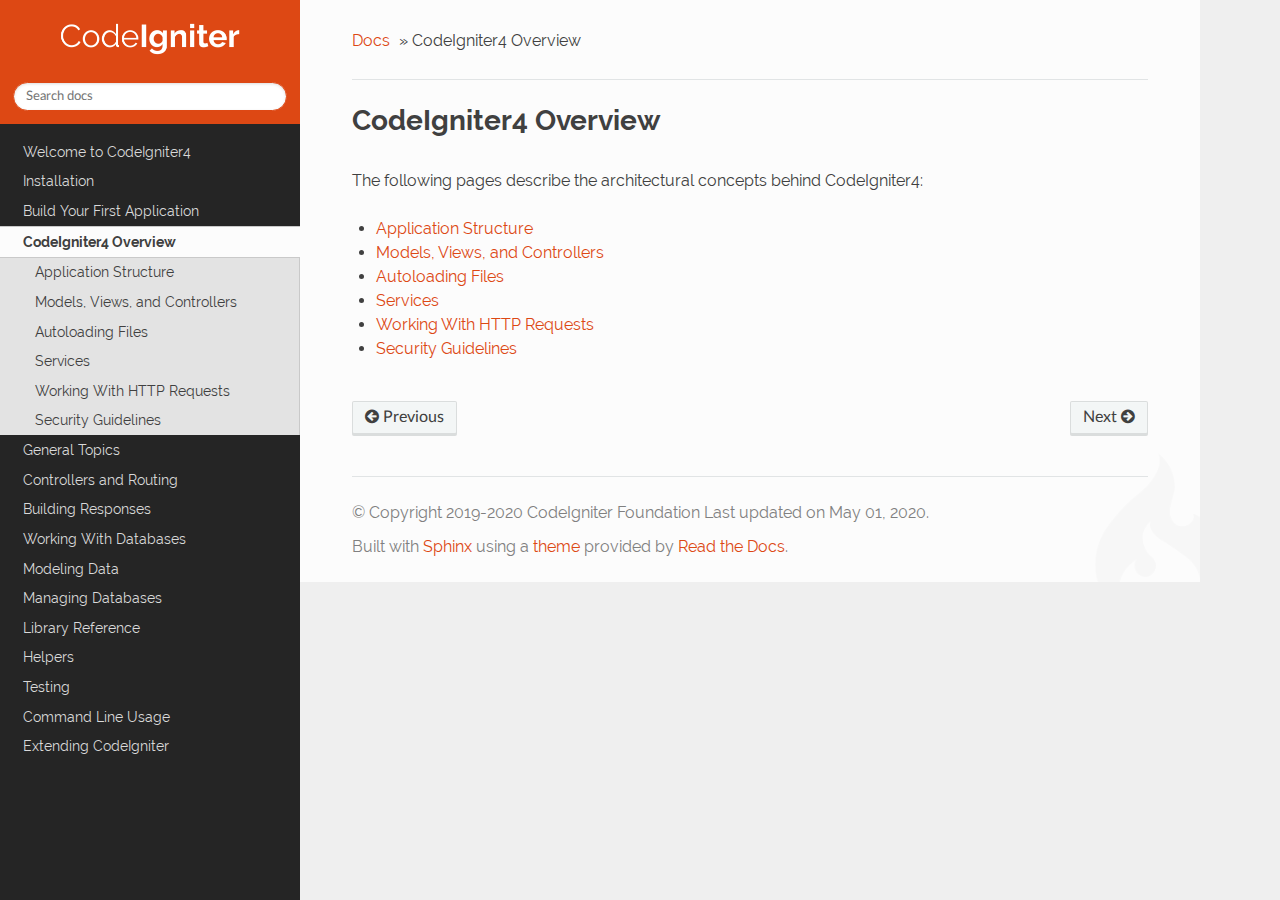
<file: document/userguide-4.0.3/docs/concepts/index.html>
<!DOCTYPE html>
<!--[if IE 8]><html class="no-js lt-ie9" lang="en" > <![endif]-->
<!--[if gt IE 8]><!--> <html class="no-js" lang="en" > <!--<![endif]-->
<head>
  <meta charset="utf-8">
  
  <meta name="viewport" content="width=device-width, initial-scale=1.0">
  
  <title>CodeIgniter4 Overview &mdash; CodeIgniter 4.0.3 documentation</title>
  

  
  
    <link rel="shortcut icon" href="../_static/favicon.ico"/>
  
  
  

  
  <link rel="stylesheet" href="../_static/css/citheme.css" type="text/css" />
  <link rel="stylesheet" href="../_static/pygments.css" type="text/css" />

  
  <script type="text/javascript" src="../_static/js/modernizr.min.js"></script>
  
    
      <script type="text/javascript" id="documentation_options" data-url_root="../" src="../_static/documentation_options.js"></script>
        <script type="text/javascript" src="../_static/jquery.js"></script>
        <script type="text/javascript" src="../_static/underscore.js"></script>
        <script type="text/javascript" src="../_static/doctools.js"></script>
        <script type="text/javascript" src="../_static/language_data.js"></script>
        <script type="text/javascript" src="../_static/js/citheme.js"></script>
        <script type="text/javascript" src="../_static/js/carbon.js"></script>
    
    <script type="text/javascript" src="../_static/js/theme.js"></script>

    
    <link rel="index" title="Index" href="../genindex.html" />
    <link rel="search" title="Search" href="../search.html" />
    <link rel="next" title="Application Structure" href="structure.html" />
    <link rel="prev" title="Conclusion" href="../tutorial/conclusion.html" /> 
</head>

<body class="wy-body-for-nav">

   
  <div class="wy-grid-for-nav">
    
    <nav data-toggle="wy-nav-shift" class="wy-nav-side">
      <div class="wy-side-scroll">
        <div class="wy-side-nav-search"  style="background: #DD4814" >
          

          
            <a href="../index.html">
          

          
            
            <img src="../_static/ci-logo-text.png" class="logo" alt="Logo"/>
          
          </a>

          

          
<div role="search">
  <form id="rtd-search-form" class="wy-form" action="../search.html" method="get">
    <input type="text" name="q" placeholder="Search docs" />
    <input type="hidden" name="check_keywords" value="yes" />
    <input type="hidden" name="area" value="default" />
  </form>
</div>

          
        </div>

        <div class="wy-menu wy-menu-vertical" data-spy="affix" role="navigation" aria-label="main navigation">
          
            
            
              
            
            
              <ul>
<li class="toctree-l1"><a class="reference internal" href="../intro/index.html">Welcome to CodeIgniter4</a><ul>
<li class="toctree-l2"><a class="reference internal" href="../intro/index.html">Welcome to CodeIgniter4</a></li>
<li class="toctree-l2"><a class="reference internal" href="../intro/requirements.html">Server Requirements</a></li>
<li class="toctree-l2"><a class="reference internal" href="../intro/credits.html">Credits</a></li>
<li class="toctree-l2"><a class="reference internal" href="../intro/psr.html">PSR Compliance</a></li>
</ul>
</li>
</ul>
<ul>
<li class="toctree-l1"><a class="reference internal" href="../installation/index.html">Installation</a><ul>
<li class="toctree-l2"><a class="reference internal" href="../installation/installing_manual.html">Manual Installation</a></li>
<li class="toctree-l2"><a class="reference internal" href="../installation/installing_composer.html">Composer Installation</a></li>
<li class="toctree-l2"><a class="reference internal" href="../installation/running.html">Running Your App</a></li>
<li class="toctree-l2"><a class="reference internal" href="../installation/upgrading.html">Upgrading From a Previous Version</a></li>
<li class="toctree-l2"><a class="reference internal" href="../installation/troubleshooting.html">Troubleshooting</a></li>
<li class="toctree-l2"><a class="reference internal" href="../installation/repositories.html">CodeIgniter Repositories</a></li>
</ul>
</li>
</ul>
<ul>
<li class="toctree-l1"><a class="reference internal" href="../tutorial/index.html">Build Your First Application</a><ul>
<li class="toctree-l2"><a class="reference internal" href="../tutorial/static_pages.html">Static pages</a></li>
<li class="toctree-l2"><a class="reference internal" href="../tutorial/news_section.html">News section</a></li>
<li class="toctree-l2"><a class="reference internal" href="../tutorial/create_news_items.html">Create news items</a></li>
<li class="toctree-l2"><a class="reference internal" href="../tutorial/conclusion.html">Conclusion</a></li>
</ul>
</li>
</ul>
<ul class="current">
<li class="toctree-l1 current"><a class="current reference internal" href="#">CodeIgniter4 Overview</a><ul>
<li class="toctree-l2"><a class="reference internal" href="structure.html">Application Structure</a></li>
<li class="toctree-l2"><a class="reference internal" href="mvc.html">Models, Views, and Controllers</a></li>
<li class="toctree-l2"><a class="reference internal" href="autoloader.html">Autoloading Files</a></li>
<li class="toctree-l2"><a class="reference internal" href="services.html">Services</a></li>
<li class="toctree-l2"><a class="reference internal" href="http.html">Working With HTTP Requests</a></li>
<li class="toctree-l2"><a class="reference internal" href="security.html">Security Guidelines</a></li>
</ul>
</li>
</ul>
<ul>
<li class="toctree-l1"><a class="reference internal" href="../general/index.html">General Topics</a><ul>
<li class="toctree-l2"><a class="reference internal" href="../general/configuration.html">Configuration</a></li>
<li class="toctree-l2"><a class="reference internal" href="../general/urls.html">CodeIgniter URLs</a></li>
<li class="toctree-l2"><a class="reference internal" href="../general/helpers.html">Helper Functions</a></li>
<li class="toctree-l2"><a class="reference internal" href="../general/common_functions.html">Global Functions and Constants</a></li>
<li class="toctree-l2"><a class="reference internal" href="../general/logging.html">Logging Information</a></li>
<li class="toctree-l2"><a class="reference internal" href="../general/errors.html">Error Handling</a></li>
<li class="toctree-l2"><a class="reference internal" href="../general/caching.html">Web Page Caching</a></li>
<li class="toctree-l2"><a class="reference internal" href="../general/ajax.html">AJAX Requests</a></li>
<li class="toctree-l2"><a class="reference internal" href="../general/modules.html">Code Modules</a></li>
<li class="toctree-l2"><a class="reference internal" href="../general/managing_apps.html">Managing your Applications</a></li>
<li class="toctree-l2"><a class="reference internal" href="../general/environments.html">Handling Multiple Environments</a></li>
</ul>
</li>
</ul>
<ul>
<li class="toctree-l1"><a class="reference internal" href="../incoming/index.html">Controllers and Routing</a><ul>
<li class="toctree-l2"><a class="reference internal" href="../incoming/controllers.html">Controllers</a></li>
<li class="toctree-l2"><a class="reference internal" href="../incoming/routing.html">URI Routing</a></li>
<li class="toctree-l2"><a class="reference internal" href="../incoming/filters.html">Controller Filters</a></li>
<li class="toctree-l2"><a class="reference internal" href="../incoming/message.html">HTTP Messages</a></li>
<li class="toctree-l2"><a class="reference internal" href="../incoming/request.html">Request Class</a></li>
<li class="toctree-l2"><a class="reference internal" href="../incoming/incomingrequest.html">IncomingRequest Class</a></li>
<li class="toctree-l2"><a class="reference internal" href="../incoming/content_negotiation.html">Content Negotiation</a></li>
<li class="toctree-l2"><a class="reference internal" href="../incoming/methodspoofing.html">HTTP Method Spoofing</a></li>
<li class="toctree-l2"><a class="reference internal" href="../incoming/restful.html">RESTful Resource Handling</a></li>
</ul>
</li>
</ul>
<ul>
<li class="toctree-l1"><a class="reference internal" href="../outgoing/index.html">Building Responses</a><ul>
<li class="toctree-l2"><a class="reference internal" href="../outgoing/views.html">Views</a></li>
<li class="toctree-l2"><a class="reference internal" href="../outgoing/view_cells.html">View Cells</a></li>
<li class="toctree-l2"><a class="reference internal" href="../outgoing/view_renderer.html">View Renderer</a></li>
<li class="toctree-l2"><a class="reference internal" href="../outgoing/view_layouts.html">View Layouts</a></li>
<li class="toctree-l2"><a class="reference internal" href="../outgoing/view_parser.html">View Parser</a></li>
<li class="toctree-l2"><a class="reference internal" href="../outgoing/table.html">HTML Table Class</a></li>
<li class="toctree-l2"><a class="reference internal" href="../outgoing/response.html">HTTP Responses</a></li>
<li class="toctree-l2"><a class="reference internal" href="../outgoing/api_responses.html">API Response Trait</a></li>
<li class="toctree-l2"><a class="reference internal" href="../outgoing/localization.html">Localization</a></li>
<li class="toctree-l2"><a class="reference internal" href="../outgoing/alternative_php.html">Alternate PHP Syntax for View Files</a></li>
</ul>
</li>
</ul>
<ul>
<li class="toctree-l1"><a class="reference internal" href="../database/index.html">Working With Databases</a><ul>
<li class="toctree-l2"><a class="reference internal" href="../database/examples.html">Quick Start: Usage Examples</a></li>
<li class="toctree-l2"><a class="reference internal" href="../database/configuration.html">Database Configuration</a></li>
<li class="toctree-l2"><a class="reference internal" href="../database/connecting.html">Connecting to a Database</a></li>
<li class="toctree-l2"><a class="reference internal" href="../database/queries.html">Running Queries</a></li>
<li class="toctree-l2"><a class="reference internal" href="../database/results.html">Generating Query Results</a></li>
<li class="toctree-l2"><a class="reference internal" href="../database/helpers.html">Query Helper Functions</a></li>
<li class="toctree-l2"><a class="reference internal" href="../database/query_builder.html">Query Builder Class</a></li>
<li class="toctree-l2"><a class="reference internal" href="../database/transactions.html">Transactions</a></li>
<li class="toctree-l2"><a class="reference internal" href="../database/metadata.html">Getting MetaData</a></li>
<li class="toctree-l2"><a class="reference internal" href="../database/call_function.html">Custom Function Calls</a></li>
<li class="toctree-l2"><a class="reference internal" href="../database/events.html">Database Events</a></li>
<li class="toctree-l2"><a class="reference internal" href="../database/utilities.html">Database Utilities</a></li>
</ul>
</li>
</ul>
<ul>
<li class="toctree-l1"><a class="reference internal" href="../models/index.html">Modeling Data</a><ul>
<li class="toctree-l2"><a class="reference internal" href="../models/model.html">Using CodeIgniter's Model</a></li>
<li class="toctree-l2"><a class="reference internal" href="../models/entities.html">Using Entity Classes</a></li>
</ul>
</li>
</ul>
<ul>
<li class="toctree-l1"><a class="reference internal" href="../dbmgmt/index.html">Managing Databases</a><ul>
<li class="toctree-l2"><a class="reference internal" href="../dbmgmt/forge.html">Database Manipulation with Database Forge</a></li>
<li class="toctree-l2"><a class="reference internal" href="../dbmgmt/migration.html">Database Migrations</a></li>
<li class="toctree-l2"><a class="reference internal" href="../dbmgmt/seeds.html">Database Seeding</a></li>
</ul>
</li>
</ul>
<ul>
<li class="toctree-l1"><a class="reference internal" href="../libraries/index.html">Library Reference</a><ul>
<li class="toctree-l2"><a class="reference internal" href="../libraries/caching.html">Caching Driver</a></li>
<li class="toctree-l2"><a class="reference internal" href="../libraries/curlrequest.html">CURLRequest Class</a></li>
<li class="toctree-l2"><a class="reference internal" href="../libraries/email.html">Email Class</a></li>
<li class="toctree-l2"><a class="reference internal" href="../libraries/encryption.html">Encryption Service</a></li>
<li class="toctree-l2"><a class="reference internal" href="../libraries/files.html">Working with Files</a></li>
<li class="toctree-l2"><a class="reference internal" href="../libraries/honeypot.html">Honeypot Class</a></li>
<li class="toctree-l2"><a class="reference internal" href="../libraries/images.html">Image Manipulation Class</a></li>
<li class="toctree-l2"><a class="reference internal" href="../libraries/pagination.html">Pagination</a></li>
<li class="toctree-l2"><a class="reference internal" href="../libraries/security.html">Security Class</a></li>
<li class="toctree-l2"><a class="reference internal" href="../libraries/sessions.html">Session Library</a></li>
<li class="toctree-l2"><a class="reference internal" href="../libraries/throttler.html">Throttler</a></li>
<li class="toctree-l2"><a class="reference internal" href="../libraries/time.html">Dates and Times</a></li>
<li class="toctree-l2"><a class="reference internal" href="../libraries/typography.html">Typography</a></li>
<li class="toctree-l2"><a class="reference internal" href="../libraries/uploaded_files.html">Working with Uploaded Files</a></li>
<li class="toctree-l2"><a class="reference internal" href="../libraries/uri.html">Working with URIs</a></li>
<li class="toctree-l2"><a class="reference internal" href="../libraries/user_agent.html">User Agent Class</a></li>
<li class="toctree-l2"><a class="reference internal" href="../libraries/validation.html">Validation</a></li>
</ul>
</li>
</ul>
<ul>
<li class="toctree-l1"><a class="reference internal" href="../helpers/index.html">Helpers</a><ul>
<li class="toctree-l2"><a class="reference internal" href="../helpers/array_helper.html">Array Helper</a></li>
<li class="toctree-l2"><a class="reference internal" href="../helpers/cookie_helper.html">Cookie Helper</a></li>
<li class="toctree-l2"><a class="reference internal" href="../helpers/date_helper.html">Date Helper</a></li>
<li class="toctree-l2"><a class="reference internal" href="../helpers/filesystem_helper.html">Filesystem Helper</a></li>
<li class="toctree-l2"><a class="reference internal" href="../helpers/form_helper.html">Form Helper</a></li>
<li class="toctree-l2"><a class="reference internal" href="../helpers/html_helper.html">HTML Helper</a></li>
<li class="toctree-l2"><a class="reference internal" href="../helpers/inflector_helper.html">Inflector Helper</a></li>
<li class="toctree-l2"><a class="reference internal" href="../helpers/number_helper.html">Number Helper</a></li>
<li class="toctree-l2"><a class="reference internal" href="../helpers/security_helper.html">Security Helper</a></li>
<li class="toctree-l2"><a class="reference internal" href="../helpers/text_helper.html">Text Helper</a></li>
<li class="toctree-l2"><a class="reference internal" href="../helpers/url_helper.html">URL Helper</a></li>
<li class="toctree-l2"><a class="reference internal" href="../helpers/xml_helper.html">XML Helper</a></li>
</ul>
</li>
</ul>
<ul>
<li class="toctree-l1"><a class="reference internal" href="../testing/index.html">Testing</a><ul>
<li class="toctree-l2"><a class="reference internal" href="../testing/overview.html">Getting Started</a></li>
<li class="toctree-l2"><a class="reference internal" href="../testing/database.html">Database</a></li>
<li class="toctree-l2"><a class="reference internal" href="../testing/controllers.html">Controller Testing</a></li>
<li class="toctree-l2"><a class="reference internal" href="../testing/feature.html">HTTP Testing</a></li>
<li class="toctree-l2"><a class="reference internal" href="../testing/benchmark.html">Benchmarking</a></li>
<li class="toctree-l2"><a class="reference internal" href="../testing/debugging.html">Debugging Your Application</a></li>
</ul>
</li>
</ul>
<ul>
<li class="toctree-l1"><a class="reference internal" href="../cli/index.html">Command Line Usage</a><ul>
<li class="toctree-l2"><a class="reference internal" href="../cli/cli.html">Running via the Command Line</a></li>
<li class="toctree-l2"><a class="reference internal" href="../cli/cli_commands.html">Custom CLI Commands</a></li>
<li class="toctree-l2"><a class="reference internal" href="../cli/cli_library.html">CLI Library</a></li>
<li class="toctree-l2"><a class="reference internal" href="../cli/cli_request.html">CLIRequest Class</a></li>
</ul>
</li>
</ul>
<ul>
<li class="toctree-l1"><a class="reference internal" href="../extending/index.html">Extending CodeIgniter</a><ul>
<li class="toctree-l2"><a class="reference internal" href="../extending/core_classes.html">Creating Core System Classes</a></li>
<li class="toctree-l2"><a class="reference internal" href="../extending/common.html">Replacing Common Functions</a></li>
<li class="toctree-l2"><a class="reference internal" href="../extending/events.html">Events</a></li>
<li class="toctree-l2"><a class="reference internal" href="../extending/basecontroller.html">Extending the Controller</a></li>
<li class="toctree-l2"><a class="reference internal" href="../extending/authentication.html">Authentication</a></li>
<li class="toctree-l2"><a class="reference internal" href="../extending/contributing.html">Contributing to CodeIgniter</a></li>
</ul>
</li>
</ul>

            
          
        </div>
      </div>
    </nav>

    <section data-toggle="wy-nav-shift" class="wy-nav-content-wrap">

      
      <nav class="wy-nav-top" aria-label="top navigation">
        
          <i data-toggle="wy-nav-top" class="fa fa-bars"></i>
          <a href="../index.html">CodeIgniter</a>
        
      </nav>


      <div class="wy-nav-content">
        
        <div class="rst-content">
        
          















<div role="navigation" aria-label="breadcrumbs navigation">

  <ul class="wy-breadcrumbs">
    
      <li><a href="../index.html">Docs</a> &raquo;</li>
        
      <li>CodeIgniter4 Overview</li>
    
    
      <li class="wy-breadcrumbs-aside">
        
            
        
      </li>
    
  </ul>

  
  <hr/>
</div>
          <div role="main" class="document" itemscope="itemscope" itemtype="http://schema.org/Article">
           <div itemprop="articleBody">
            
  <div class="section" id="codeigniter4-overview">
<h1>CodeIgniter4 Overview<a class="headerlink" href="#codeigniter4-overview" title="Permalink to this headline">¶</a></h1>
<p>The following pages describe the architectural concepts behind CodeIgniter4:</p>
<div class="toctree-wrapper compound">
<ul>
<li class="toctree-l1"><a class="reference internal" href="structure.html">Application Structure</a></li>
<li class="toctree-l1"><a class="reference internal" href="mvc.html">Models, Views, and Controllers</a></li>
<li class="toctree-l1"><a class="reference internal" href="autoloader.html">Autoloading Files</a></li>
<li class="toctree-l1"><a class="reference internal" href="services.html">Services</a></li>
<li class="toctree-l1"><a class="reference internal" href="http.html">Working With HTTP Requests</a></li>
<li class="toctree-l1"><a class="reference internal" href="security.html">Security Guidelines</a></li>
</ul>
</div>
</div>


           </div>
           
          </div>
          <footer>
  
    <div class="rst-footer-buttons" role="navigation" aria-label="footer navigation">
      
        <a href="structure.html" class="btn btn-neutral float-right" title="Application Structure" accesskey="n" rel="next">Next <span class="fa fa-arrow-circle-right"></span></a>
      
      
        <a href="../tutorial/conclusion.html" class="btn btn-neutral float-left" title="Conclusion" accesskey="p" rel="prev"><span class="fa fa-arrow-circle-left"></span> Previous</a>
      
    </div>
  

  <hr/>

  <div role="contentinfo">
    <p>
        &copy; Copyright 2019-2020 CodeIgniter Foundation
      <span class="lastupdated">
        Last updated on May 01, 2020.
      </span>

    </p>
  </div>
  Built with <a href="http://sphinx-doc.org/">Sphinx</a> using a <a href="https://github.com/rtfd/sphinx_rtd_theme">theme</a> provided by <a href="https://readthedocs.org">Read the Docs</a>. 

</footer>

        </div>
      </div>

    </section>

  </div>
  


  <script type="text/javascript">
      jQuery(function () {
          SphinxRtdTheme.Navigation.enable(false);
      });
  </script>

  
  
    
   

</body>
</html>
</file>
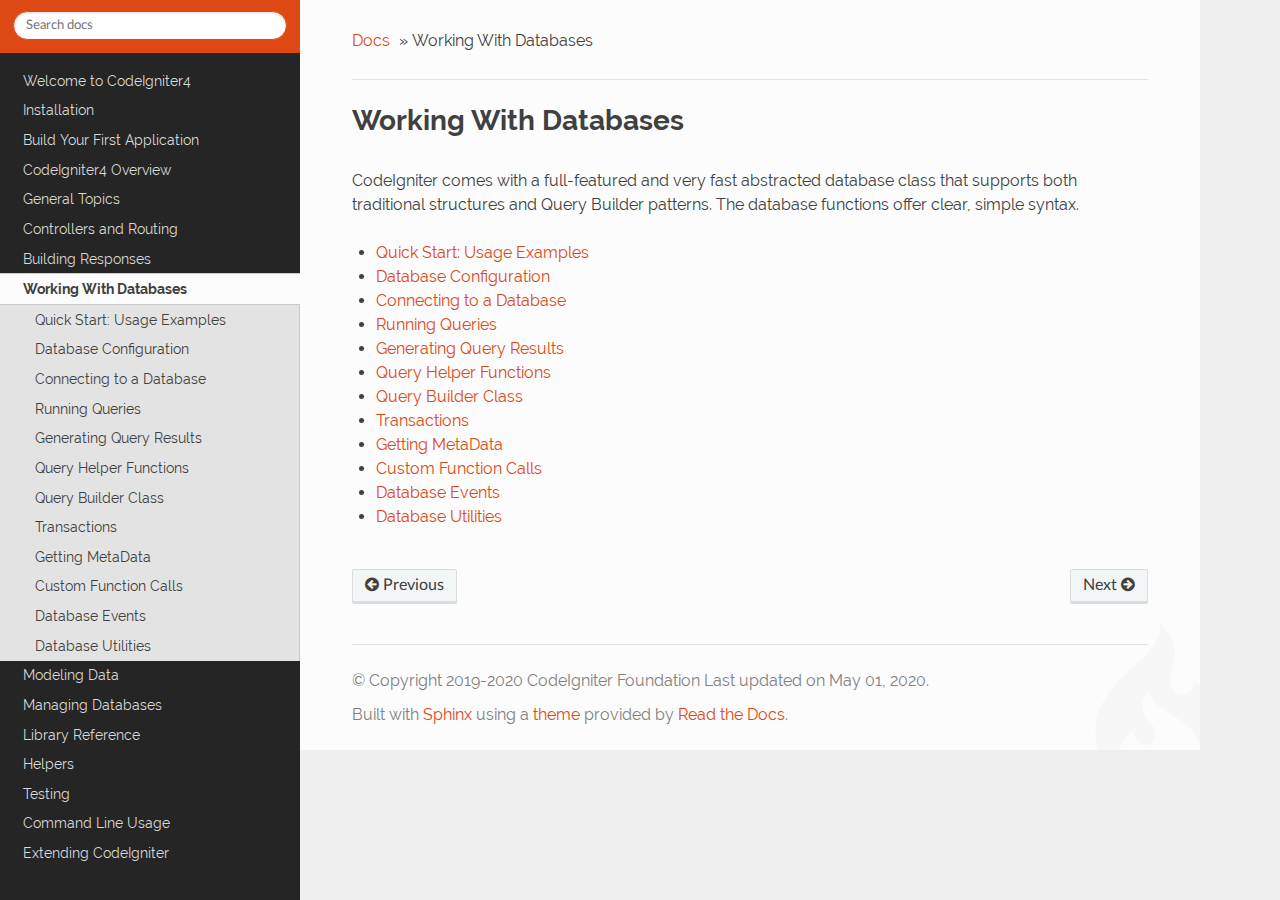
<file: document/userguide-4.0.3/docs/database/index.html>
<!DOCTYPE html>
<!--[if IE 8]><html class="no-js lt-ie9" lang="en" > <![endif]-->
<!--[if gt IE 8]><!--> <html class="no-js" lang="en" > <!--<![endif]-->
<head>
  <meta charset="utf-8">
  
  <meta name="viewport" content="width=device-width, initial-scale=1.0">
  
  <title>Working With Databases &mdash; CodeIgniter 4.0.3 documentation</title>
  

  
  
    <link rel="shortcut icon" href="../_static/favicon.ico"/>
  
  
  

  
  <link rel="stylesheet" href="../_static/css/citheme.css" type="text/css" />
  <link rel="stylesheet" href="../_static/pygments.css" type="text/css" />

  
  <script type="text/javascript" src="../_static/js/modernizr.min.js"></script>
  
    
      <script type="text/javascript" id="documentation_options" data-url_root="../" src="../_static/documentation_options.js"></script>
        <script type="text/javascript" src="../_static/jquery.js"></script>
        <script type="text/javascript" src="../_static/underscore.js"></script>
        <script type="text/javascript" src="../_static/doctools.js"></script>
        <script type="text/javascript" src="../_static/language_data.js"></script>
        <script type="text/javascript" src="../_static/js/citheme.js"></script>
        <script type="text/javascript" src="../_static/js/carbon.js"></script>
    
    <script type="text/javascript" src="../_static/js/theme.js"></script>

    
    <link rel="index" title="Index" href="../genindex.html" />
    <link rel="search" title="Search" href="../search.html" />
    <link rel="next" title="Database Quick Start: Example Code" href="examples.html" />
    <link rel="prev" title="Alternate PHP Syntax for View Files" href="../outgoing/alternative_php.html" /> 
</head>

<body class="wy-body-for-nav">

   
  <div class="wy-grid-for-nav">
    
    <nav data-toggle="wy-nav-shift" class="wy-nav-side">
      <div class="wy-side-scroll">
        <div class="wy-side-nav-search"  style="background: #DD4814" >
          

          
            <a href="../index.html">
          

          
            
            <img src="../_static/ci-logo-text.png" class="logo" alt="Logo"/>
          
          </a>

          

          
<div role="search">
  <form id="rtd-search-form" class="wy-form" action="../search.html" method="get">
    <input type="text" name="q" placeholder="Search docs" />
    <input type="hidden" name="check_keywords" value="yes" />
    <input type="hidden" name="area" value="default" />
  </form>
</div>

          
        </div>

        <div class="wy-menu wy-menu-vertical" data-spy="affix" role="navigation" aria-label="main navigation">
          
            
            
              
            
            
              <ul>
<li class="toctree-l1"><a class="reference internal" href="../intro/index.html">Welcome to CodeIgniter4</a><ul>
<li class="toctree-l2"><a class="reference internal" href="../intro/index.html">Welcome to CodeIgniter4</a></li>
<li class="toctree-l2"><a class="reference internal" href="../intro/requirements.html">Server Requirements</a></li>
<li class="toctree-l2"><a class="reference internal" href="../intro/credits.html">Credits</a></li>
<li class="toctree-l2"><a class="reference internal" href="../intro/psr.html">PSR Compliance</a></li>
</ul>
</li>
</ul>
<ul>
<li class="toctree-l1"><a class="reference internal" href="../installation/index.html">Installation</a><ul>
<li class="toctree-l2"><a class="reference internal" href="../installation/installing_manual.html">Manual Installation</a></li>
<li class="toctree-l2"><a class="reference internal" href="../installation/installing_composer.html">Composer Installation</a></li>
<li class="toctree-l2"><a class="reference internal" href="../installation/running.html">Running Your App</a></li>
<li class="toctree-l2"><a class="reference internal" href="../installation/upgrading.html">Upgrading From a Previous Version</a></li>
<li class="toctree-l2"><a class="reference internal" href="../installation/troubleshooting.html">Troubleshooting</a></li>
<li class="toctree-l2"><a class="reference internal" href="../installation/repositories.html">CodeIgniter Repositories</a></li>
</ul>
</li>
</ul>
<ul>
<li class="toctree-l1"><a class="reference internal" href="../tutorial/index.html">Build Your First Application</a><ul>
<li class="toctree-l2"><a class="reference internal" href="../tutorial/static_pages.html">Static pages</a></li>
<li class="toctree-l2"><a class="reference internal" href="../tutorial/news_section.html">News section</a></li>
<li class="toctree-l2"><a class="reference internal" href="../tutorial/create_news_items.html">Create news items</a></li>
<li class="toctree-l2"><a class="reference internal" href="../tutorial/conclusion.html">Conclusion</a></li>
</ul>
</li>
</ul>
<ul>
<li class="toctree-l1"><a class="reference internal" href="../concepts/index.html">CodeIgniter4 Overview</a><ul>
<li class="toctree-l2"><a class="reference internal" href="../concepts/structure.html">Application Structure</a></li>
<li class="toctree-l2"><a class="reference internal" href="../concepts/mvc.html">Models, Views, and Controllers</a></li>
<li class="toctree-l2"><a class="reference internal" href="../concepts/autoloader.html">Autoloading Files</a></li>
<li class="toctree-l2"><a class="reference internal" href="../concepts/services.html">Services</a></li>
<li class="toctree-l2"><a class="reference internal" href="../concepts/http.html">Working With HTTP Requests</a></li>
<li class="toctree-l2"><a class="reference internal" href="../concepts/security.html">Security Guidelines</a></li>
</ul>
</li>
</ul>
<ul>
<li class="toctree-l1"><a class="reference internal" href="../general/index.html">General Topics</a><ul>
<li class="toctree-l2"><a class="reference internal" href="../general/configuration.html">Configuration</a></li>
<li class="toctree-l2"><a class="reference internal" href="../general/urls.html">CodeIgniter URLs</a></li>
<li class="toctree-l2"><a class="reference internal" href="../general/helpers.html">Helper Functions</a></li>
<li class="toctree-l2"><a class="reference internal" href="../general/common_functions.html">Global Functions and Constants</a></li>
<li class="toctree-l2"><a class="reference internal" href="../general/logging.html">Logging Information</a></li>
<li class="toctree-l2"><a class="reference internal" href="../general/errors.html">Error Handling</a></li>
<li class="toctree-l2"><a class="reference internal" href="../general/caching.html">Web Page Caching</a></li>
<li class="toctree-l2"><a class="reference internal" href="../general/ajax.html">AJAX Requests</a></li>
<li class="toctree-l2"><a class="reference internal" href="../general/modules.html">Code Modules</a></li>
<li class="toctree-l2"><a class="reference internal" href="../general/managing_apps.html">Managing your Applications</a></li>
<li class="toctree-l2"><a class="reference internal" href="../general/environments.html">Handling Multiple Environments</a></li>
</ul>
</li>
</ul>
<ul>
<li class="toctree-l1"><a class="reference internal" href="../incoming/index.html">Controllers and Routing</a><ul>
<li class="toctree-l2"><a class="reference internal" href="../incoming/controllers.html">Controllers</a></li>
<li class="toctree-l2"><a class="reference internal" href="../incoming/routing.html">URI Routing</a></li>
<li class="toctree-l2"><a class="reference internal" href="../incoming/filters.html">Controller Filters</a></li>
<li class="toctree-l2"><a class="reference internal" href="../incoming/message.html">HTTP Messages</a></li>
<li class="toctree-l2"><a class="reference internal" href="../incoming/request.html">Request Class</a></li>
<li class="toctree-l2"><a class="reference internal" href="../incoming/incomingrequest.html">IncomingRequest Class</a></li>
<li class="toctree-l2"><a class="reference internal" href="../incoming/content_negotiation.html">Content Negotiation</a></li>
<li class="toctree-l2"><a class="reference internal" href="../incoming/methodspoofing.html">HTTP Method Spoofing</a></li>
<li class="toctree-l2"><a class="reference internal" href="../incoming/restful.html">RESTful Resource Handling</a></li>
</ul>
</li>
</ul>
<ul>
<li class="toctree-l1"><a class="reference internal" href="../outgoing/index.html">Building Responses</a><ul>
<li class="toctree-l2"><a class="reference internal" href="../outgoing/views.html">Views</a></li>
<li class="toctree-l2"><a class="reference internal" href="../outgoing/view_cells.html">View Cells</a></li>
<li class="toctree-l2"><a class="reference internal" href="../outgoing/view_renderer.html">View Renderer</a></li>
<li class="toctree-l2"><a class="reference internal" href="../outgoing/view_layouts.html">View Layouts</a></li>
<li class="toctree-l2"><a class="reference internal" href="../outgoing/view_parser.html">View Parser</a></li>
<li class="toctree-l2"><a class="reference internal" href="../outgoing/table.html">HTML Table Class</a></li>
<li class="toctree-l2"><a class="reference internal" href="../outgoing/response.html">HTTP Responses</a></li>
<li class="toctree-l2"><a class="reference internal" href="../outgoing/api_responses.html">API Response Trait</a></li>
<li class="toctree-l2"><a class="reference internal" href="../outgoing/localization.html">Localization</a></li>
<li class="toctree-l2"><a class="reference internal" href="../outgoing/alternative_php.html">Alternate PHP Syntax for View Files</a></li>
</ul>
</li>
</ul>
<ul class="current">
<li class="toctree-l1 current"><a class="current reference internal" href="#">Working With Databases</a><ul>
<li class="toctree-l2"><a class="reference internal" href="examples.html">Quick Start: Usage Examples</a></li>
<li class="toctree-l2"><a class="reference internal" href="configuration.html">Database Configuration</a></li>
<li class="toctree-l2"><a class="reference internal" href="connecting.html">Connecting to a Database</a></li>
<li class="toctree-l2"><a class="reference internal" href="queries.html">Running Queries</a></li>
<li class="toctree-l2"><a class="reference internal" href="results.html">Generating Query Results</a></li>
<li class="toctree-l2"><a class="reference internal" href="helpers.html">Query Helper Functions</a></li>
<li class="toctree-l2"><a class="reference internal" href="query_builder.html">Query Builder Class</a></li>
<li class="toctree-l2"><a class="reference internal" href="transactions.html">Transactions</a></li>
<li class="toctree-l2"><a class="reference internal" href="metadata.html">Getting MetaData</a></li>
<li class="toctree-l2"><a class="reference internal" href="call_function.html">Custom Function Calls</a></li>
<li class="toctree-l2"><a class="reference internal" href="events.html">Database Events</a></li>
<li class="toctree-l2"><a class="reference internal" href="utilities.html">Database Utilities</a></li>
</ul>
</li>
</ul>
<ul>
<li class="toctree-l1"><a class="reference internal" href="../models/index.html">Modeling Data</a><ul>
<li class="toctree-l2"><a class="reference internal" href="../models/model.html">Using CodeIgniter's Model</a></li>
<li class="toctree-l2"><a class="reference internal" href="../models/entities.html">Using Entity Classes</a></li>
</ul>
</li>
</ul>
<ul>
<li class="toctree-l1"><a class="reference internal" href="../dbmgmt/index.html">Managing Databases</a><ul>
<li class="toctree-l2"><a class="reference internal" href="../dbmgmt/forge.html">Database Manipulation with Database Forge</a></li>
<li class="toctree-l2"><a class="reference internal" href="../dbmgmt/migration.html">Database Migrations</a></li>
<li class="toctree-l2"><a class="reference internal" href="../dbmgmt/seeds.html">Database Seeding</a></li>
</ul>
</li>
</ul>
<ul>
<li class="toctree-l1"><a class="reference internal" href="../libraries/index.html">Library Reference</a><ul>
<li class="toctree-l2"><a class="reference internal" href="../libraries/caching.html">Caching Driver</a></li>
<li class="toctree-l2"><a class="reference internal" href="../libraries/curlrequest.html">CURLRequest Class</a></li>
<li class="toctree-l2"><a class="reference internal" href="../libraries/email.html">Email Class</a></li>
<li class="toctree-l2"><a class="reference internal" href="../libraries/encryption.html">Encryption Service</a></li>
<li class="toctree-l2"><a class="reference internal" href="../libraries/files.html">Working with Files</a></li>
<li class="toctree-l2"><a class="reference internal" href="../libraries/honeypot.html">Honeypot Class</a></li>
<li class="toctree-l2"><a class="reference internal" href="../libraries/images.html">Image Manipulation Class</a></li>
<li class="toctree-l2"><a class="reference internal" href="../libraries/pagination.html">Pagination</a></li>
<li class="toctree-l2"><a class="reference internal" href="../libraries/security.html">Security Class</a></li>
<li class="toctree-l2"><a class="reference internal" href="../libraries/sessions.html">Session Library</a></li>
<li class="toctree-l2"><a class="reference internal" href="../libraries/throttler.html">Throttler</a></li>
<li class="toctree-l2"><a class="reference internal" href="../libraries/time.html">Dates and Times</a></li>
<li class="toctree-l2"><a class="reference internal" href="../libraries/typography.html">Typography</a></li>
<li class="toctree-l2"><a class="reference internal" href="../libraries/uploaded_files.html">Working with Uploaded Files</a></li>
<li class="toctree-l2"><a class="reference internal" href="../libraries/uri.html">Working with URIs</a></li>
<li class="toctree-l2"><a class="reference internal" href="../libraries/user_agent.html">User Agent Class</a></li>
<li class="toctree-l2"><a class="reference internal" href="../libraries/validation.html">Validation</a></li>
</ul>
</li>
</ul>
<ul>
<li class="toctree-l1"><a class="reference internal" href="../helpers/index.html">Helpers</a><ul>
<li class="toctree-l2"><a class="reference internal" href="../helpers/array_helper.html">Array Helper</a></li>
<li class="toctree-l2"><a class="reference internal" href="../helpers/cookie_helper.html">Cookie Helper</a></li>
<li class="toctree-l2"><a class="reference internal" href="../helpers/date_helper.html">Date Helper</a></li>
<li class="toctree-l2"><a class="reference internal" href="../helpers/filesystem_helper.html">Filesystem Helper</a></li>
<li class="toctree-l2"><a class="reference internal" href="../helpers/form_helper.html">Form Helper</a></li>
<li class="toctree-l2"><a class="reference internal" href="../helpers/html_helper.html">HTML Helper</a></li>
<li class="toctree-l2"><a class="reference internal" href="../helpers/inflector_helper.html">Inflector Helper</a></li>
<li class="toctree-l2"><a class="reference internal" href="../helpers/number_helper.html">Number Helper</a></li>
<li class="toctree-l2"><a class="reference internal" href="../helpers/security_helper.html">Security Helper</a></li>
<li class="toctree-l2"><a class="reference internal" href="../helpers/text_helper.html">Text Helper</a></li>
<li class="toctree-l2"><a class="reference internal" href="../helpers/url_helper.html">URL Helper</a></li>
<li class="toctree-l2"><a class="reference internal" href="../helpers/xml_helper.html">XML Helper</a></li>
</ul>
</li>
</ul>
<ul>
<li class="toctree-l1"><a class="reference internal" href="../testing/index.html">Testing</a><ul>
<li class="toctree-l2"><a class="reference internal" href="../testing/overview.html">Getting Started</a></li>
<li class="toctree-l2"><a class="reference internal" href="../testing/database.html">Database</a></li>
<li class="toctree-l2"><a class="reference internal" href="../testing/controllers.html">Controller Testing</a></li>
<li class="toctree-l2"><a class="reference internal" href="../testing/feature.html">HTTP Testing</a></li>
<li class="toctree-l2"><a class="reference internal" href="../testing/benchmark.html">Benchmarking</a></li>
<li class="toctree-l2"><a class="reference internal" href="../testing/debugging.html">Debugging Your Application</a></li>
</ul>
</li>
</ul>
<ul>
<li class="toctree-l1"><a class="reference internal" href="../cli/index.html">Command Line Usage</a><ul>
<li class="toctree-l2"><a class="reference internal" href="../cli/cli.html">Running via the Command Line</a></li>
<li class="toctree-l2"><a class="reference internal" href="../cli/cli_commands.html">Custom CLI Commands</a></li>
<li class="toctree-l2"><a class="reference internal" href="../cli/cli_library.html">CLI Library</a></li>
<li class="toctree-l2"><a class="reference internal" href="../cli/cli_request.html">CLIRequest Class</a></li>
</ul>
</li>
</ul>
<ul>
<li class="toctree-l1"><a class="reference internal" href="../extending/index.html">Extending CodeIgniter</a><ul>
<li class="toctree-l2"><a class="reference internal" href="../extending/core_classes.html">Creating Core System Classes</a></li>
<li class="toctree-l2"><a class="reference internal" href="../extending/common.html">Replacing Common Functions</a></li>
<li class="toctree-l2"><a class="reference internal" href="../extending/events.html">Events</a></li>
<li class="toctree-l2"><a class="reference internal" href="../extending/basecontroller.html">Extending the Controller</a></li>
<li class="toctree-l2"><a class="reference internal" href="../extending/authentication.html">Authentication</a></li>
<li class="toctree-l2"><a class="reference internal" href="../extending/contributing.html">Contributing to CodeIgniter</a></li>
</ul>
</li>
</ul>

            
          
        </div>
      </div>
    </nav>

    <section data-toggle="wy-nav-shift" class="wy-nav-content-wrap">

      
      <nav class="wy-nav-top" aria-label="top navigation">
        
          <i data-toggle="wy-nav-top" class="fa fa-bars"></i>
          <a href="../index.html">CodeIgniter</a>
        
      </nav>


      <div class="wy-nav-content">
        
        <div class="rst-content">
        
          















<div role="navigation" aria-label="breadcrumbs navigation">

  <ul class="wy-breadcrumbs">
    
      <li><a href="../index.html">Docs</a> &raquo;</li>
        
      <li>Working With Databases</li>
    
    
      <li class="wy-breadcrumbs-aside">
        
            
        
      </li>
    
  </ul>

  
  <hr/>
</div>
          <div role="main" class="document" itemscope="itemscope" itemtype="http://schema.org/Article">
           <div itemprop="articleBody">
            
  <div class="section" id="working-with-databases">
<h1>Working With Databases<a class="headerlink" href="#working-with-databases" title="Permalink to this headline">¶</a></h1>
<p>CodeIgniter comes with a full-featured and very fast abstracted database
class that supports both traditional structures and Query Builder
patterns. The database functions offer clear, simple syntax.</p>
<div class="toctree-wrapper compound">
<ul>
<li class="toctree-l1"><a class="reference internal" href="examples.html">Quick Start: Usage Examples</a></li>
<li class="toctree-l1"><a class="reference internal" href="configuration.html">Database Configuration</a></li>
<li class="toctree-l1"><a class="reference internal" href="connecting.html">Connecting to a Database</a></li>
<li class="toctree-l1"><a class="reference internal" href="queries.html">Running Queries</a></li>
<li class="toctree-l1"><a class="reference internal" href="results.html">Generating Query Results</a></li>
<li class="toctree-l1"><a class="reference internal" href="helpers.html">Query Helper Functions</a></li>
<li class="toctree-l1"><a class="reference internal" href="query_builder.html">Query Builder Class</a></li>
<li class="toctree-l1"><a class="reference internal" href="transactions.html">Transactions</a></li>
<li class="toctree-l1"><a class="reference internal" href="metadata.html">Getting MetaData</a></li>
<li class="toctree-l1"><a class="reference internal" href="call_function.html">Custom Function Calls</a></li>
<li class="toctree-l1"><a class="reference internal" href="events.html">Database Events</a></li>
<li class="toctree-l1"><a class="reference internal" href="utilities.html">Database Utilities</a></li>
</ul>
</div>
</div>


           </div>
           
          </div>
          <footer>
  
    <div class="rst-footer-buttons" role="navigation" aria-label="footer navigation">
      
        <a href="examples.html" class="btn btn-neutral float-right" title="Database Quick Start: Example Code" accesskey="n" rel="next">Next <span class="fa fa-arrow-circle-right"></span></a>
      
      
        <a href="../outgoing/alternative_php.html" class="btn btn-neutral float-left" title="Alternate PHP Syntax for View Files" accesskey="p" rel="prev"><span class="fa fa-arrow-circle-left"></span> Previous</a>
      
    </div>
  

  <hr/>

  <div role="contentinfo">
    <p>
        &copy; Copyright 2019-2020 CodeIgniter Foundation
      <span class="lastupdated">
        Last updated on May 01, 2020.
      </span>

    </p>
  </div>
  Built with <a href="http://sphinx-doc.org/">Sphinx</a> using a <a href="https://github.com/rtfd/sphinx_rtd_theme">theme</a> provided by <a href="https://readthedocs.org">Read the Docs</a>. 

</footer>

        </div>
      </div>

    </section>

  </div>
  


  <script type="text/javascript">
      jQuery(function () {
          SphinxRtdTheme.Navigation.enable(false);
      });
  </script>

  
  
    
   

</body>
</html>
</file>
<file: other_project/myProject3-master/css/style.css>
ul li{
    list-style: none;
}
ul li a{
    text-decoration: none;
}
</file>
<file: document/userguide-4.0.3/docs/_static/css/citheme.css>
/* RTD Theme ---------------------------------------------------------------- */

@import 'theme.css';

/* Raleway Font ------------------------------------------------------------- */

@font-face {
	font-family: 'Raleway';
	font-style: normal;
	font-weight: 200;
	src: url('../fonts/Raleway/raleway-v14-latin-200.eot'); /* IE9 Compat Modes */
	src: local('Raleway ExtraLight'), local('Raleway-ExtraLight'),
	url('../fonts/Raleway/raleway-v14-latin-200.eot?#iefix') format('embedded-opentype'), /* IE6-IE8 */
	url('../fonts/Raleway/raleway-v14-latin-200.woff2') format('woff2'), /* Super Modern Browsers */
	url('../fonts/Raleway/raleway-v14-latin-200.woff') format('woff'), /* Modern Browsers */
	url('../fonts/Raleway/raleway-v14-latin-200.ttf') format('truetype'), /* Safari, Android, iOS */
	url('../fonts/Raleway/raleway-v14-latin-200.svg#Raleway') format('svg'); /* Legacy iOS */
}

@font-face {
	font-family: 'Raleway';
	font-style: italic;
	font-weight: 200;
	src: url('../fonts/Raleway/raleway-v14-latin-200italic.eot'); /* IE9 Compat Modes */
	src: local('Raleway ExtraLight Italic'), local('Raleway-ExtraLightItalic'),
	url('../fonts/Raleway/raleway-v14-latin-200italic.eot?#iefix') format('embedded-opentype'), /* IE6-IE8 */
	url('../fonts/Raleway/raleway-v14-latin-200italic.woff2') format('woff2'), /* Super Modern Browsers */
	url('../fonts/Raleway/raleway-v14-latin-200italic.woff') format('woff'), /* Modern Browsers */
	url('../fonts/Raleway/raleway-v14-latin-200italic.ttf') format('truetype'), /* Safari, Android, iOS */
	url('../fonts/Raleway/raleway-v14-latin-200italic.svg#Raleway') format('svg'); /* Legacy iOS */
}

@font-face {
	font-family: 'Raleway';
	font-style: normal;
	font-weight: 400;
	src: url('../fonts/Raleway/raleway-v14-latin-regular.eot'); /* IE9 Compat Modes */
	src: local('Raleway'), local('Raleway-Regular'),
	url('../fonts/Raleway/raleway-v14-latin-regular.eot?#iefix') format('embedded-opentype'), /* IE6-IE8 */
	url('../fonts/Raleway/raleway-v14-latin-regular.woff2') format('woff2'), /* Super Modern Browsers */
	url('../fonts/Raleway/raleway-v14-latin-regular.woff') format('woff'), /* Modern Browsers */
	url('../fonts/Raleway/raleway-v14-latin-regular.ttf') format('truetype'), /* Safari, Android, iOS */
	url('../fonts/Raleway/raleway-v14-latin-regular.svg#Raleway') format('svg'); /* Legacy iOS */
}

@font-face {
	font-family: 'Raleway';
	font-style: italic;
	font-weight: 400;
	src: url('../fonts/Raleway/raleway-v14-latin-italic.eot'); /* IE9 Compat Modes */
	src: local('Raleway Italic'), local('Raleway-Italic'),
	url('../fonts/Raleway/raleway-v14-latin-italic.eot?#iefix') format('embedded-opentype'), /* IE6-IE8 */
	url('../fonts/Raleway/raleway-v14-latin-italic.woff2') format('woff2'), /* Super Modern Browsers */
	url('../fonts/Raleway/raleway-v14-latin-italic.woff') format('woff'), /* Modern Browsers */
	url('../fonts/Raleway/raleway-v14-latin-italic.ttf') format('truetype'), /* Safari, Android, iOS */
	url('../fonts/Raleway/raleway-v14-latin-italic.svg#Raleway') format('svg'); /* Legacy iOS */
}

@font-face {
	font-family: 'Raleway';
	font-style: normal;
	font-weight: 700;
	src: url('../fonts/Raleway/raleway-v14-latin-700.eot'); /* IE9 Compat Modes */
	src: local('Raleway Bold'), local('Raleway-Bold'),
	url('../fonts/Raleway/raleway-v14-latin-700.eot?#iefix') format('embedded-opentype'), /* IE6-IE8 */
	url('../fonts/Raleway/raleway-v14-latin-700.woff2') format('woff2'), /* Super Modern Browsers */
	url('../fonts/Raleway/raleway-v14-latin-700.woff') format('woff'), /* Modern Browsers */
	url('../fonts/Raleway/raleway-v14-latin-700.ttf') format('truetype'), /* Safari, Android, iOS */
	url('../fonts/Raleway/raleway-v14-latin-700.svg#Raleway') format('svg'); /* Legacy iOS */
}

@font-face {
	font-family: 'Raleway';
	font-style: italic;
	font-weight: 700;
	src: url('../fonts/Raleway/raleway-v14-latin-700italic.eot'); /* IE9 Compat Modes */
	src: local('Raleway Bold Italic'), local('Raleway-BoldItalic'),
	url('../fonts/Raleway/raleway-v14-latin-700italic.eot?#iefix') format('embedded-opentype'), /* IE6-IE8 */
	url('../fonts/Raleway/raleway-v14-latin-700italic.woff2') format('woff2'), /* Super Modern Browsers */
	url('../fonts/Raleway/raleway-v14-latin-700italic.woff') format('woff'), /* Modern Browsers */
	url('../fonts/Raleway/raleway-v14-latin-700italic.ttf') format('truetype'), /* Safari, Android, iOS */
	url('../fonts/Raleway/raleway-v14-latin-700italic.svg#Raleway') format('svg'); /* Legacy iOS */
}

/* General ------------------------------------------------------------------ */

body, p, legend {
	font-family: "Raleway","Helvetica", "Arial", sans-serif;
}

.wy-nav-content {
	background-image: url('../img/ci-background.png');
	background-position: bottom right;
	background-repeat: no-repeat;
	background-size: 200px;
}

/* Titles ------------------------------------------------------------------- */

h1, h2, h3, h4, h5, h6 {
	font-family: "Raleway", "Helvetica", "Arial", sans-serif;
}

h1 {
	margin-bottom: 2rem;
}

h2, h3 {
	margin-bottom: 2rem;
	margin-top: 3rem;
}

/* Images ------------------------------------------------------------------- */

.rst-content img {
	-webkit-box-shadow: 0px 0px 5px 0px rgba(0,0,0,0.75);
	-moz-box-shadow: 0px 0px 5px 0px rgba(0,0,0,0.75);
	box-shadow: 0px 0px 5px 0px rgba(0,0,0,0.75);
	display: block;
	height: auto!important;
	margin: 3rem auto!important;
	max-width: 700px;
	width: 100%!important;
}

.rst-content img.align-left {
	margin-right: 2rem!important;
	max-width: 375px;
}

.rst-content img.align-right {
	margin-left: 2rem!important;
	max-width: 400px;
}

/* Navigation --------------------------------------------------------------- */

#nav {
	background-color: #494949!important;
	margin: 0;
	padding: 0;
	display: none;
}

#nav2 {
	background: url([data-uri]) repeat-x scroll left top transparent;
	margin: 0;
	padding: 0 310px 0 0;
	text-align: right;
	display: none;
}

#nav_inner {
	background-color: transparent;
	font-size: 11px;
	margin: 0;
	padding: 8px 12px 0 20px;
}

div#pulldown-menu {
	-moz-column-count: 5;
	-moz-column-gap: 20px;
	-webkit-column-count: 5;
	-webkit-column-gap: 20px;
	column-count: 5;
	column-gap: 20px;
	-webkit-column-rule: 1px groove #b8b8b8;
	-moz-column-rule: 1px groove #b8b8b8;
	column-rule: 1px groove #b8b8b8;
}

#pulldown-menu > ul {
	padding-top: 10px;
	padding-bottom: 10px;
	-webkit-column-break-inside: avoid; /*Chrome, Safari*/
	display: table;	/*Firefox*/
	break-inside: avoid; /*IE 10+ theoretically*/
}

#pulldown-menu ul li.toctree-l2 {
	font-size: 0.82em;
	margin-left: 20px;
	list-style-image: url([data-uri]);
}

#pulldown-menu ul li.toctree-l1 a {
	color: #ffffff;
	text-decoration: none;
	font-size: 12px;
	font-weight: 700;
}

#pulldown-menu ul li.toctree-l2 a {
	text-decoration: none;
	font-size: 11px;
	line-height: 1.4em;
	font-weight: 300;
	color: #aaaaaa;
}

/* Side Menu ---------------------------------------------------------------- */

.wy-nav-side {
	background: #252525;
}

.wy-side-nav-search .logo {
	width: 100% !important;
}

.wy-side-nav-search a {
	color: #ffffff;
}

.wy-side-nav-search input[type=text] {
	border-color: #dd4815;
}

.wy-nav-top {
	background-color: #dd4814;
}

.wy-nav-top a {
	color: #ffffff!important;
}

.wy-menu-vertical a:active {
	background-color: #dd4814;
}

.wy-nav-content {
	max-width: 900px;
}

.wy-nav-content-wrap a, .wy-nav-content-wrap a:visited {
	color: #dd4814;
}

.wy-nav-content-wrap a:hover, .wy-nav-content-wrap a:active {
	color: #97310e;
}

.wy-menu-vertical li span.toctree-expand {
	margin-right: 0.65em;
}

.wy-menu-vertical li span.toctree-expand::before {
	display: none !important;
}

/* Elements ----------------------------------------------------------------- */

.highlighted {
	padding: 0px !important;
	font-weight: inherit !important;
	background-color: #f1d40f !important;
}

/* override table width restrictions */
.wy-table-responsive table td, .wy-table-responsive table th {
	white-space: pre;
}

.rst-content {
	max-width: 60em;
}

.rst-content dl:not(.docutils) dt {
	background: #fdc894;
	color: #434343;
	border-top: solid 3px #dd4814;
}

.rst-content .section ol p, .rst-content .section ul p {
	margin: 0;
}

.rst-content dl:not(.docutils) dt:first-child {
	margin-top: 1rem;
}

.rst-content dl:not(.docutils) tt.descname, .rst-content dl:not(.docutils) tt.descname, .rst-content dl:not(.docutils) code.descname {
	padding-right: 0.2rem;
}

.admonition {
	margin-bottom: 2.5rem!important;
	margin-top: 2rem;
}

/* Messages ----------------------------------------------------------------- */

.rst-content .success {
	background: #dff0d8;
}

.rst-content .success .admonition-title {
	background-color: #9ace25;
}

.rst-content .info {
	background: #e8eff1;
}

.rst-content .info .admonition-title {
	background: #5bc0de;
}

.rst-content .important {
	background: #f9f3f3;
}

.rst-content .important .admonition-title {
	background: #dd4814;
}

/* Footer ------------------------------------------------------------------- */

.rst-footer-buttons {
	margin-bottom: 2.5rem;
	margin-top: 2.5rem;
}

/* Carbon Ads --------------------------------------------------------------- */

#carbonads {
	font-family: -apple-system, BlinkMacSystemFont, "Segoe UI", Roboto, Oxygen-Sans, Ubuntu,
	Cantarell, "Helvetica Neue", Helvetica, Arial, sans-serif;
}

#carbonads {
	display: flex;
	max-width: 330px;
	background-color: hsla(0, 0%, 98%, 0.1);
	border: 1px solid hsla(0, 0%, 98%, 0.15);
	margin: 3em 1.5em;
}

#carbonads a {
	color: inherit;
	text-decoration: none;
}

#carbonads a:hover {
	color: inherit;
}

#carbonads span {
	position: relative;
	display: block;
	overflow: hidden;
}

.carbon-img {
	display: block;
	margin: 0;
	line-height: 1;
	text-align: center;
}

.carbon-img img {
	display: block;
	margin: auto;
}

.carbon-text {
	font-size: 13px;
	padding: 10px;
	line-height: 1.5;
	text-align: left;
}

.carbon-poweredby {
	display: block;
	padding: 8px 10px;
	text-align: center;
	text-transform: uppercase;
	letter-spacing: .5px;
	font-weight: lighter;
	font-size: 9px;
	line-height: 1;
}
</file>
<file: document/userguide-4.0.3/docs/_static/pygments.css>
.highlight .hll { background-color: #ffffcc }
.highlight  { background: #ffffff; }
.highlight .c { color: #999988; font-style: italic } /* Comment */
.highlight .err { color: #a61717; background-color: #e3d2d2 } /* Error */
.highlight .k { font-weight: bold } /* Keyword */
.highlight .o { font-weight: bold } /* Operator */
.highlight .ch { color: #999988; font-style: italic } /* Comment.Hashbang */
.highlight .cm { color: #999988; font-style: italic } /* Comment.Multiline */
.highlight .cp { color: #999999; font-weight: bold } /* Comment.Preproc */
.highlight .cpf { color: #999988; font-style: italic } /* Comment.PreprocFile */
.highlight .c1 { color: #999988; font-style: italic } /* Comment.Single */
.highlight .cs { color: #999999; font-weight: bold; font-style: italic } /* Comment.Special */
.highlight .gd { color: #000000; background-color: #ffdddd } /* Generic.Deleted */
.highlight .ge { font-style: italic } /* Generic.Emph */
.highlight .gr { color: #aa0000 } /* Generic.Error */
.highlight .gh { color: #999999 } /* Generic.Heading */
.highlight .gi { color: #000000; background-color: #ddffdd } /* Generic.Inserted */
.highlight .go { color: #888888 } /* Generic.Output */
.highlight .gp { color: #555555 } /* Generic.Prompt */
.highlight .gs { font-weight: bold } /* Generic.Strong */
.highlight .gu { color: #aaaaaa } /* Generic.Subheading */
.highlight .gt { color: #aa0000 } /* Generic.Traceback */
.highlight .kc { font-weight: bold } /* Keyword.Constant */
.highlight .kd { font-weight: bold } /* Keyword.Declaration */
.highlight .kn { font-weight: bold } /* Keyword.Namespace */
.highlight .kp { font-weight: bold } /* Keyword.Pseudo */
.highlight .kr { font-weight: bold } /* Keyword.Reserved */
.highlight .kt { color: #445588; font-weight: bold } /* Keyword.Type */
.highlight .m { color: #009999 } /* Literal.Number */
.highlight .s { color: #bb8844 } /* Literal.String */
.highlight .na { color: #008080 } /* Name.Attribute */
.highlight .nb { color: #999999 } /* Name.Builtin */
.highlight .nc { color: #445588; font-weight: bold } /* Name.Class */
.highlight .no { color: #008080 } /* Name.Constant */
.highlight .ni { color: #800080 } /* Name.Entity */
.highlight .ne { color: #990000; font-weight: bold } /* Name.Exception */
.highlight .nf { color: #990000; font-weight: bold } /* Name.Function */
.highlight .nn { color: #555555 } /* Name.Namespace */
.highlight .nt { color: #000080 } /* Name.Tag */
.highlight .nv { color: #008080 } /* Name.Variable */
.highlight .ow { font-weight: bold } /* Operator.Word */
.highlight .w { color: #bbbbbb } /* Text.Whitespace */
.highlight .mb { color: #009999 } /* Literal.Number.Bin */
.highlight .mf { color: #009999 } /* Literal.Number.Float */
.highlight .mh { color: #009999 } /* Literal.Number.Hex */
.highlight .mi { color: #009999 } /* Literal.Number.Integer */
.highlight .mo { color: #009999 } /* Literal.Number.Oct */
.highlight .sa { color: #bb8844 } /* Literal.String.Affix */
.highlight .sb { color: #bb8844 } /* Literal.String.Backtick */
.highlight .sc { color: #bb8844 } /* Literal.String.Char */
.highlight .dl { color: #bb8844 } /* Literal.String.Delimiter */
.highlight .sd { color: #bb8844 } /* Literal.String.Doc */
.highlight .s2 { color: #bb8844 } /* Literal.String.Double */
.highlight .se { color: #bb8844 } /* Literal.String.Escape */
.highlight .sh { color: #bb8844 } /* Literal.String.Heredoc */
.highlight .si { color: #bb8844 } /* Literal.String.Interpol */
.highlight .sx { color: #bb8844 } /* Literal.String.Other */
.highlight .sr { color: #808000 } /* Literal.String.Regex */
.highlight .s1 { color: #bb8844 } /* Literal.String.Single */
.highlight .ss { color: #bb8844 } /* Literal.String.Symbol */
.highlight .bp { color: #999999 } /* Name.Builtin.Pseudo */
.highlight .fm { color: #990000; font-weight: bold } /* Name.Function.Magic */
.highlight .vc { color: #008080 } /* Name.Variable.Class */
.highlight .vg { color: #008080 } /* Name.Variable.Global */
.highlight .vi { color: #008080 } /* Name.Variable.Instance */
.highlight .vm { color: #008080 } /* Name.Variable.Magic */
.highlight .il { color: #009999 } /* Literal.Number.Integer.Long */
</file>
